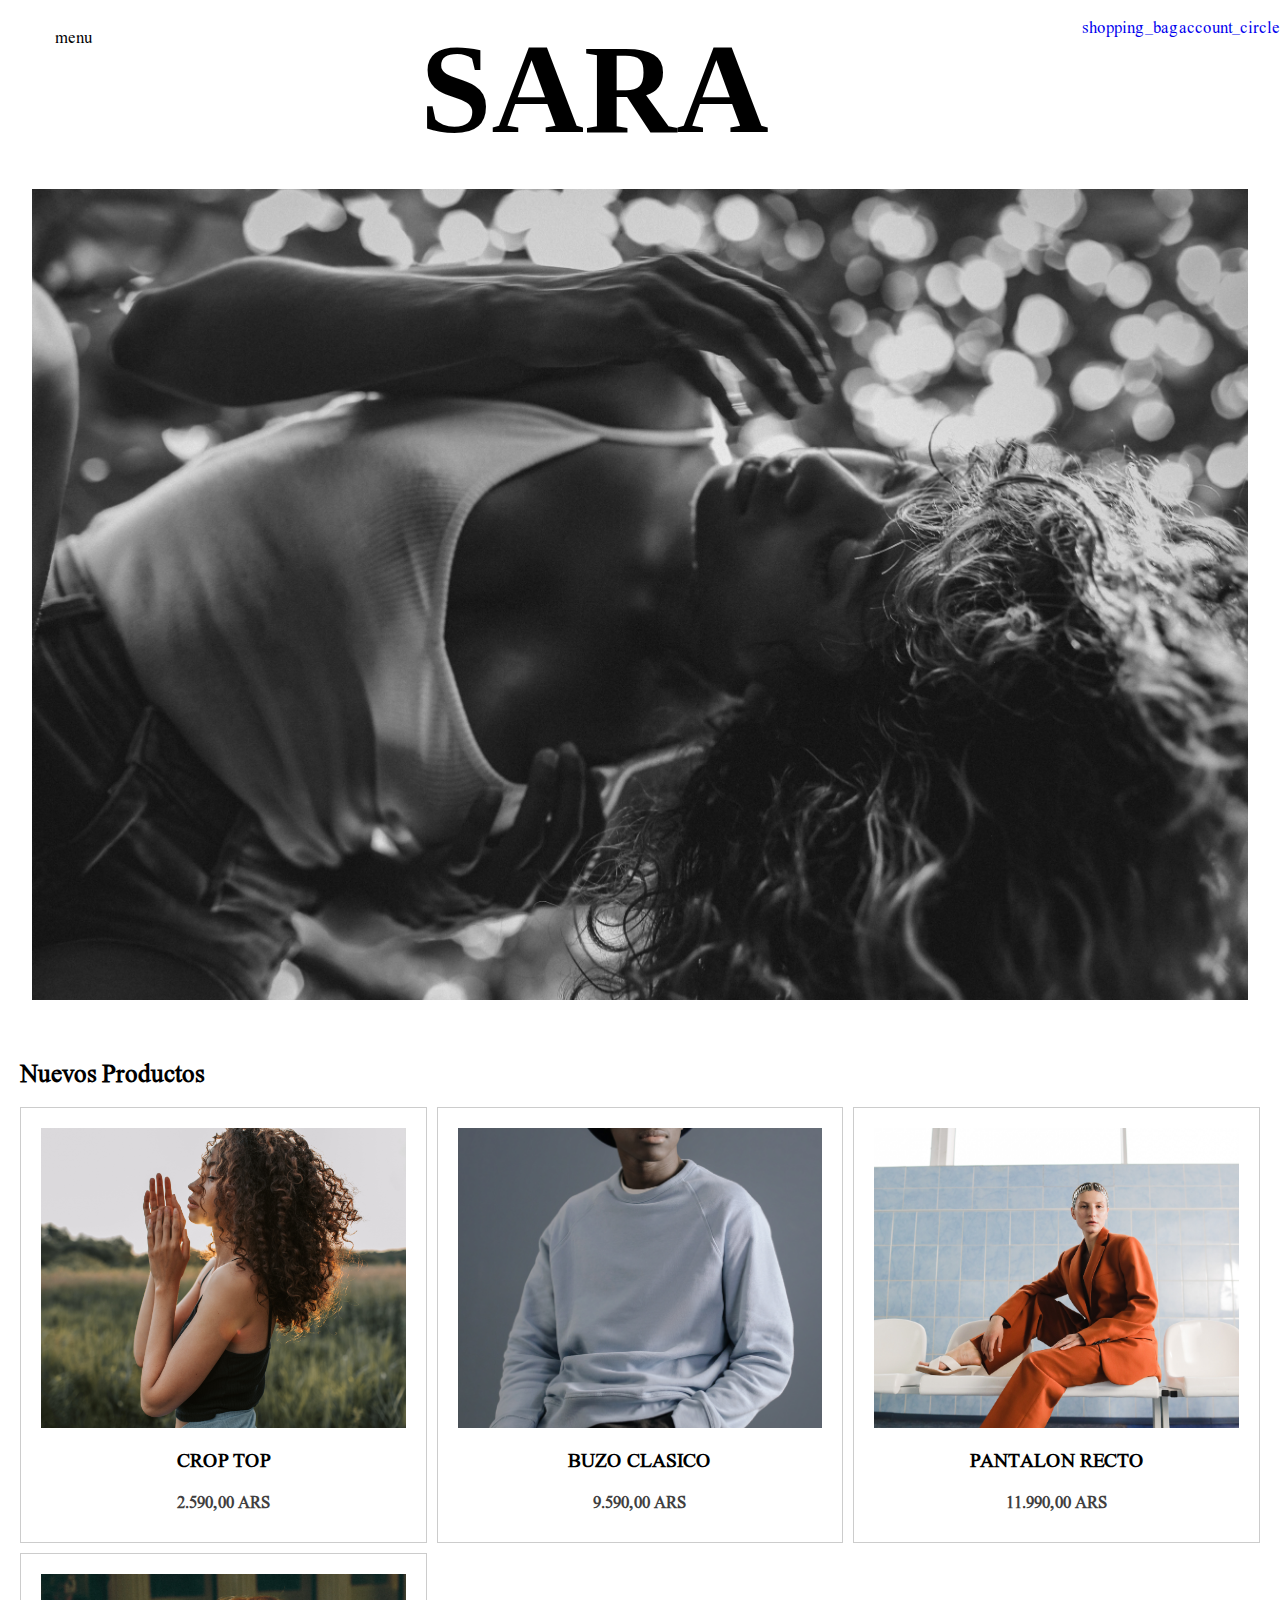
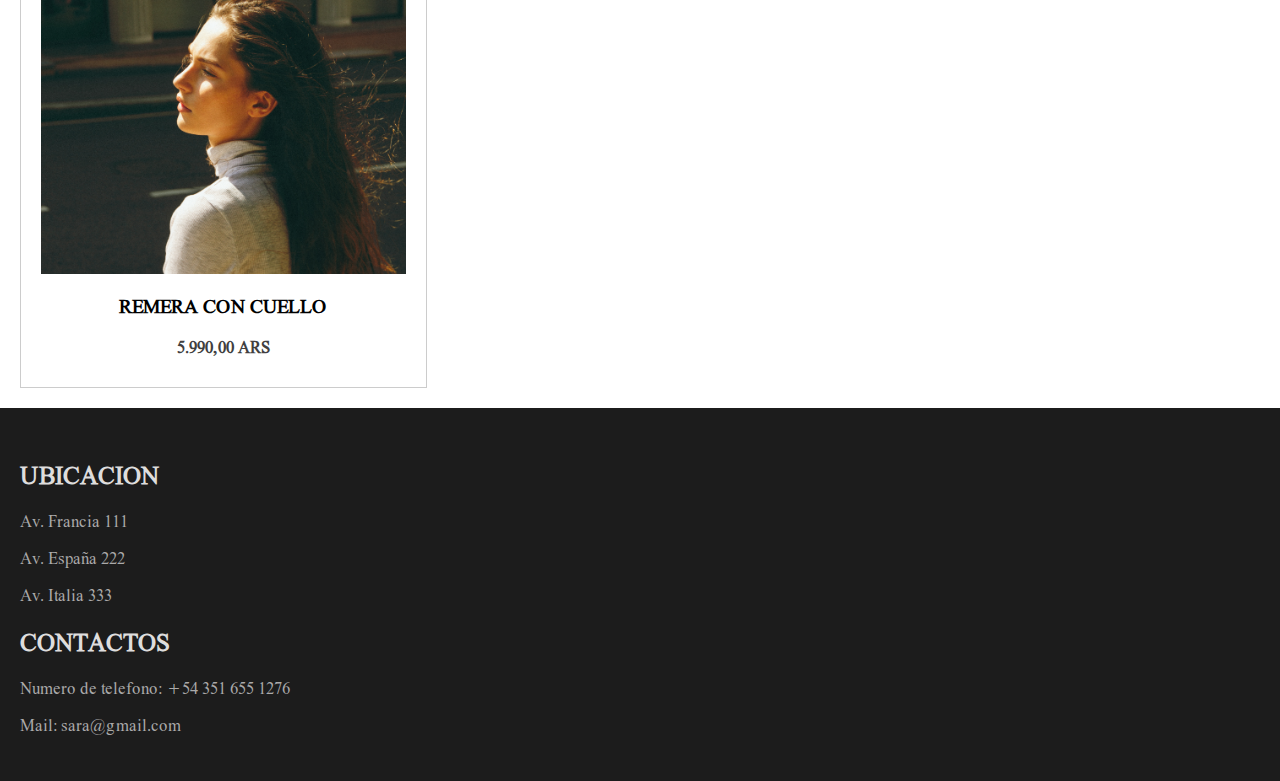
<file: index.html>
<!DOCTYPE html>
<html lang="es">
<head>
    <meta charset="UTF-8">
    <title>Tienda Online</title>
    <meta content="Perona Valentina - Rivero Bosch Josefina " name="autor">
    <meta content="Web pagina de ropa" name="descripcion">
    <meta content="ropa, compra" name="palabras principales">
    <link href="https://fonts.googleapis.com/css2?family=Nuosu+SIL&display=swap" rel="stylesheet">
    <link rel="stylesheet" href="estilo.css">
    <script type="text/javascript" src="funciones.js"></script>
    <link rel="shortcut icon" href="imagenes/s.jpg">
    <link rel="stylesheet"
          href="https://fonts.sandbox.google.com/css2?family=Material+Symbols+Outlined:opsz,wght,FILL,GRAD@20..48,100..700,0..1,-50..200"/>
</head>
<body>
<nav>
    <div>
        <a href="crearuruario.html"> <span class="material-symbols-outlined">  account_circle </span></a>
        <a href="shop.html"><span class="material-symbols-outlined">shopping_bag</span> </a>
    </div>
    <div>
        <ul class="nav">
            <li><a href=""><span class="material-symbols-outlined">menu</span></a>

                <ul>
                    <li><a href="shop.html">SHOP</a>
                    </li>
                    <li><a href="contactos.html">CONTACTOS</a>

                    </li>
                </ul>


        </ul>

    </div>
</nav>

<header class="main-header">
    <div class="container container--flex">
        <div class="main-header__container">
            <h1 class="main-header__title">SARA</h1>
        </div>
    </div>


</header>


<div class="container-slider">
    <div class="slider" id="slider">
        <ul>
            <li><img src="imagenes/mujer-byn.jpg" alt="foto blanco y negro modelo"></li>
            <li><img src="imagenes/mujer-nieve.jpg" alt="foto blanco y negro modelo"></li>
            <li><img src="imagenes/mujer-byn.jpg" alt="foto blanco y negro modelo"></li>
            <li><img src="imagenes/mujer-nieve.jpg" alt="foto blanco y negro modelo"></li>

        </ul>
    </div>
</div>

<main class="main">
    <div class="container">
        <h2 class="main-title">Nuevos Productos</h2>
        <section class="container-products">

            <div class="product">
                <img src="imagenes/new1.jpg" alt="" class="product__img">

                <div class="product__description">
                    <h3 class="product__title">CROP TOP</h3>
                    <span class="producto__price">2.590,00 ARS</span>
                </div>
                <i class=" product__icon fa-solid fa-cart-plus"></i>
            </div>
            <div class="product">
                <img src="imagenes/new2.jpg" alt="" class="product__img">

                <div class="product__description">
                    <h3 class="product__title">BUZO CLASICO</h3>
                    <span class="producto__price">9.590,00 ARS</span>
                </div>
                <i class=" product__icon fa-solid fa-cart-plus"></i>
            </div>
            <div class="product">
                <img src="imagenes/new3.jpg" alt="" class="product__img">

                <div class="product__description">
                    <h3 class="product__title">PANTALON RECTO</h3>
                    <span class="producto__price"> 11.990,00 ARS</span>
                </div>
                <i class="  product__icon fa-solid fa-cart-plus"></i>
            </div>
            <div class="product">
                <img src="imagenes/new4.jpg" alt="" class="product__img">

                <div class="product__description">
                    <h3 class="product__title">REMERA CON CUELLO</h3>
                    <span class="producto__price">5.990,00 ARS</span>
                </div>
                <i class="product__icon fa-solid fa-cart-plus"></i>
            </div>
        </section>

    </div>


</main>

</body>
<footer class="main-footer">
    <div class="footer__section">
        <h2 class="footer__title">UBICACION</h2>
        <p class="footer__txt">Av. Francia 111</p>
        <p class="footer__txt">Av. España 222</p>
        <p class="footer__txt">Av. Italia 333</p>
    </div>
    <div class="footer__section">
        <h2 class="footer__title">CONTACTOS</h2>
        <p class="footer__txt">Numero de telefono: +54 351 655 1276</p>
        <p class="footer__txt">Mail: sara@gmail.com</p>
        <i class="fa-brands fa-instagram"></i>
        <i class="fa-brands fa-twitter"></i>
        <i class="fa-brands fa-facebook"></i>
        <i class="fa-brands fa-tiktok"></i>
    </div>

</footer>

</html>
</file>
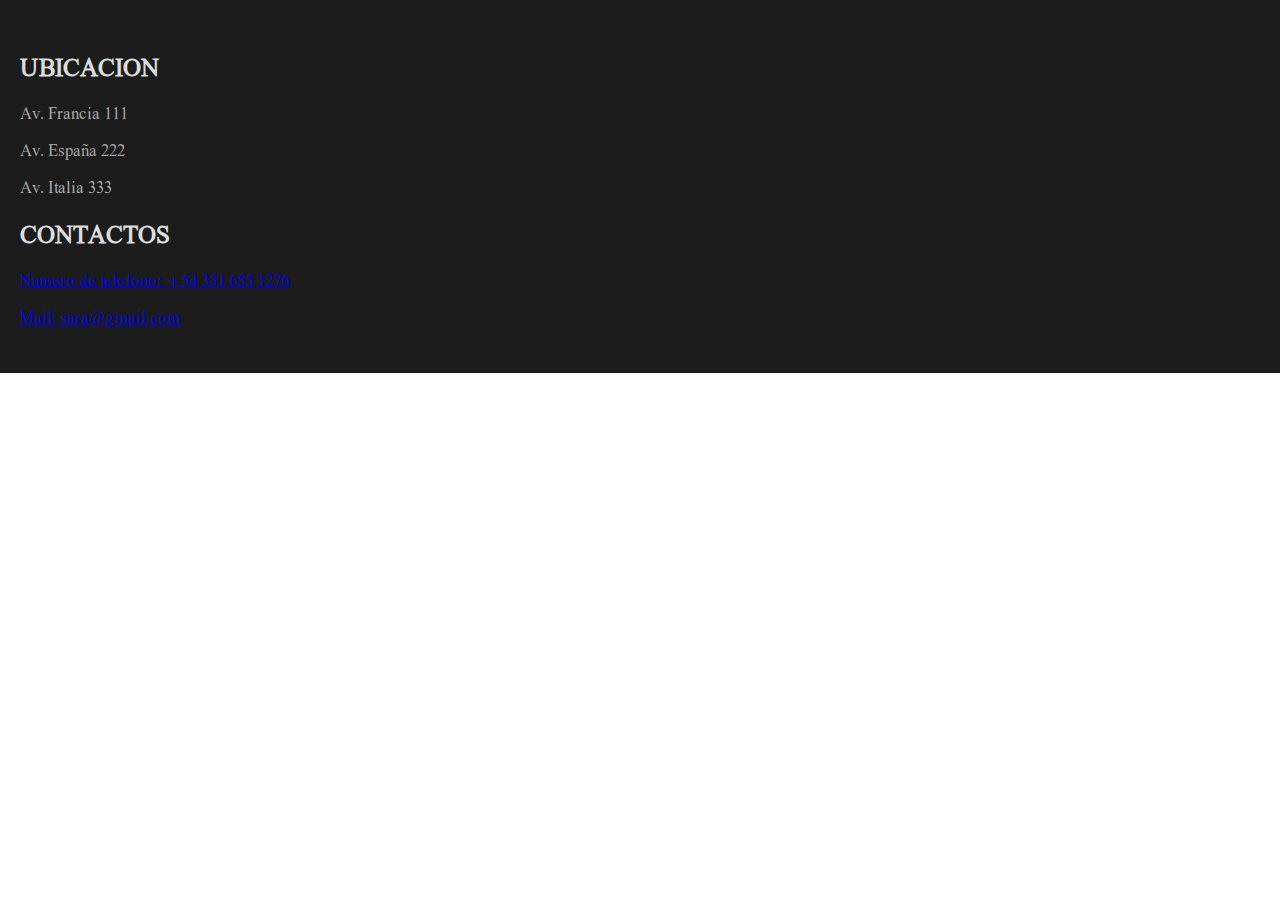
<file: contactos.html>
<!DOCTYPE html>
<html lang="es">
<head>
    <meta charset="UTF-8">
    <title>Tienda Online</title>
    <meta content="Perona Valentina - Rivero Bosch Josefina " name="autor">
    <meta content="Web pagina de ropa" name="descripcion">
    <meta content="ropa, compra" name="palabras principales">
    <link href="https://fonts.googleapis.com/css2?family=Nuosu+SIL&display=swap" rel="stylesheet">
    <link rel="stylesheet" href="estilo.css">
    <script type="text/javascript" src="funciones.js"></script>
    <link rel="shortcut icon" href="imagenes/s.jpg">


</head>
<body>
<footer class="main-footer">
    <div class="footer__section">
        <h2 class="footer__title">UBICACION</h2>
        <p class="footer__txt">Av. Francia 111</p>
        <p class="footer__txt">Av. España 222</p>
        <p class="footer__txt">Av. Italia 333</p>
    </div>
    <div class="footer__section">
        <h2 class="footer__title">CONTACTOS</h2>
        <p class="footer__txt"><a href="callto:+543516431267">Numero de telefono: +54 351 655 1276</a></p>
        <p class="footer__txt"><a href="mailto:sara@gmail.com">Mail: sara@gmail.com</a></p>
        <a href="https://www.instagram.com/" target="_blank"> <i class="fa-brands fa-instagram"></i></a>
        <a href="https://www.twitter.com/" target="_blank"><i class="fa-brands fa-twitter"></i></a>
        <a href="https://www.facebook.com/" target="_blank"><i class="fa-brands fa-facebook"></i></a>
        <a href="https://www.tiktok.com/" target="_blank"><i class="fa-brands fa-tiktok"></i></a>
    </div>

</footer>

</body>
</html>
</file>
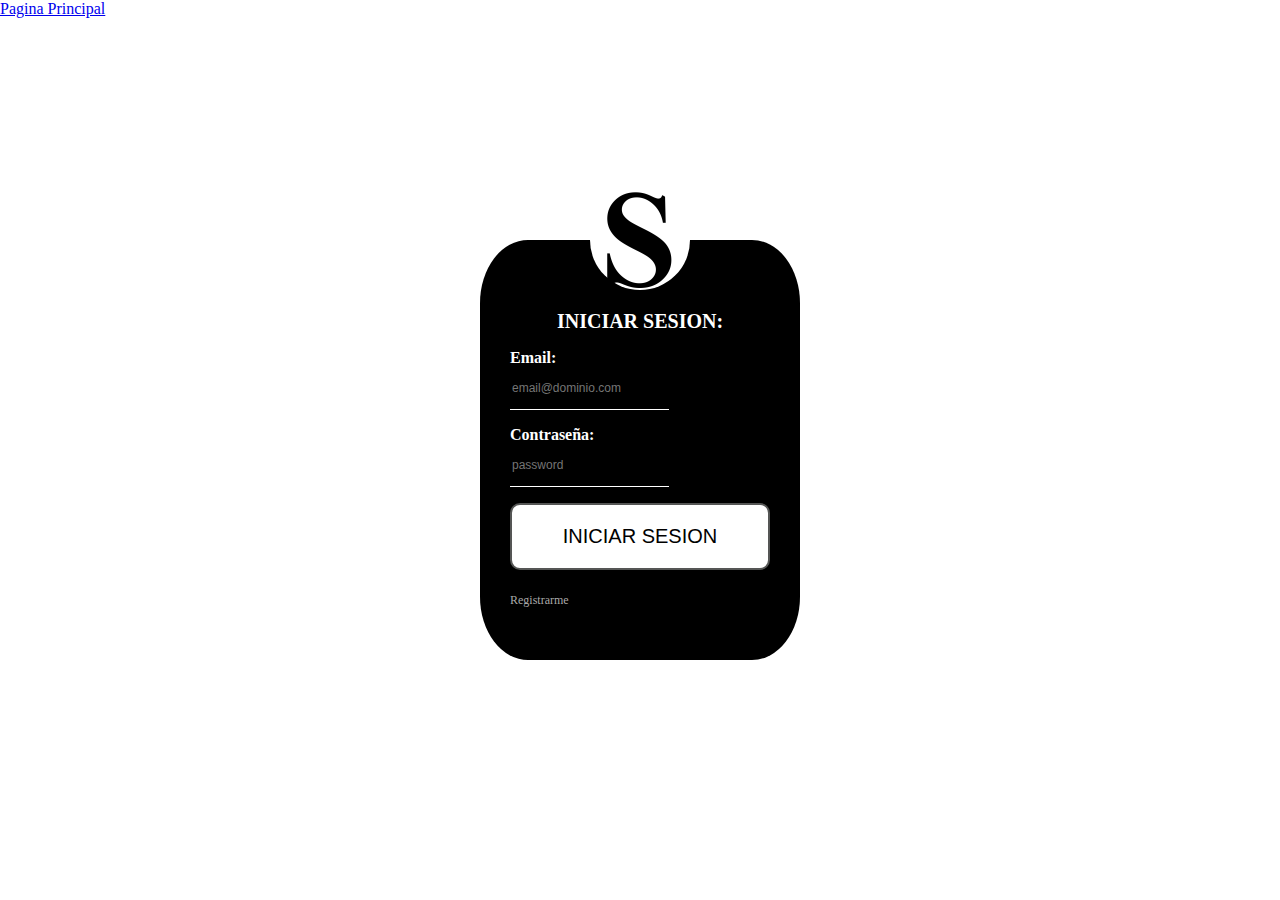
<file: crearuruario.html>
<!DOCTYPE html>
<html lang="es">
<head>
    <meta charset="UTF-8">
    <title>Pagina de Ropa</title>
    <meta content="Perona Valentina - Rivero Bosch Josefina " name="autor">
    <meta content="Web pagina de ropa" name="descripcion">
    <meta content="ropa, compra" name="palabras principales">
    <link href="https://fonts.googleapis.com/css2?family=Ubuntu&display=swap" rel="stylesheet">
    <link rel="shortcut icon" href="imagenes/s.jpg">
    <link rel="stylesheet" href="estilo.css">
    <script type="text/javascript" src="funciones.js"></script>

</head>
<body>

<header>
    <div id="iniciar">

        <img class="avatar" src="imagenes/s.jpg" alt="iniciar sesion">

        <h1>INICIAR SESION:</h1>
        <form>
            <p><label for="email">Email:</label><input type="email" name="email" placeholder="email@dominio.com"
                                                       id="email" onchange="check(this.id)"></p>
            <p><label for="contraseña">Contraseña:</label><input type="password" name="psw" placeholder="password"
                                                                 id="contraseña" onchange="check(this.id)"></p>

            <p>

            <div>
                <button class="boton" id="peTurno" onclick="pedirTurno()">INICIAR SESION</button>
            </div>


            <a href="registrar.html"> Registrarme </a>


        </form>


    </div>


</header>
<a href="index.html"> Pagina Principal </a>

</body>
</html>
</file>
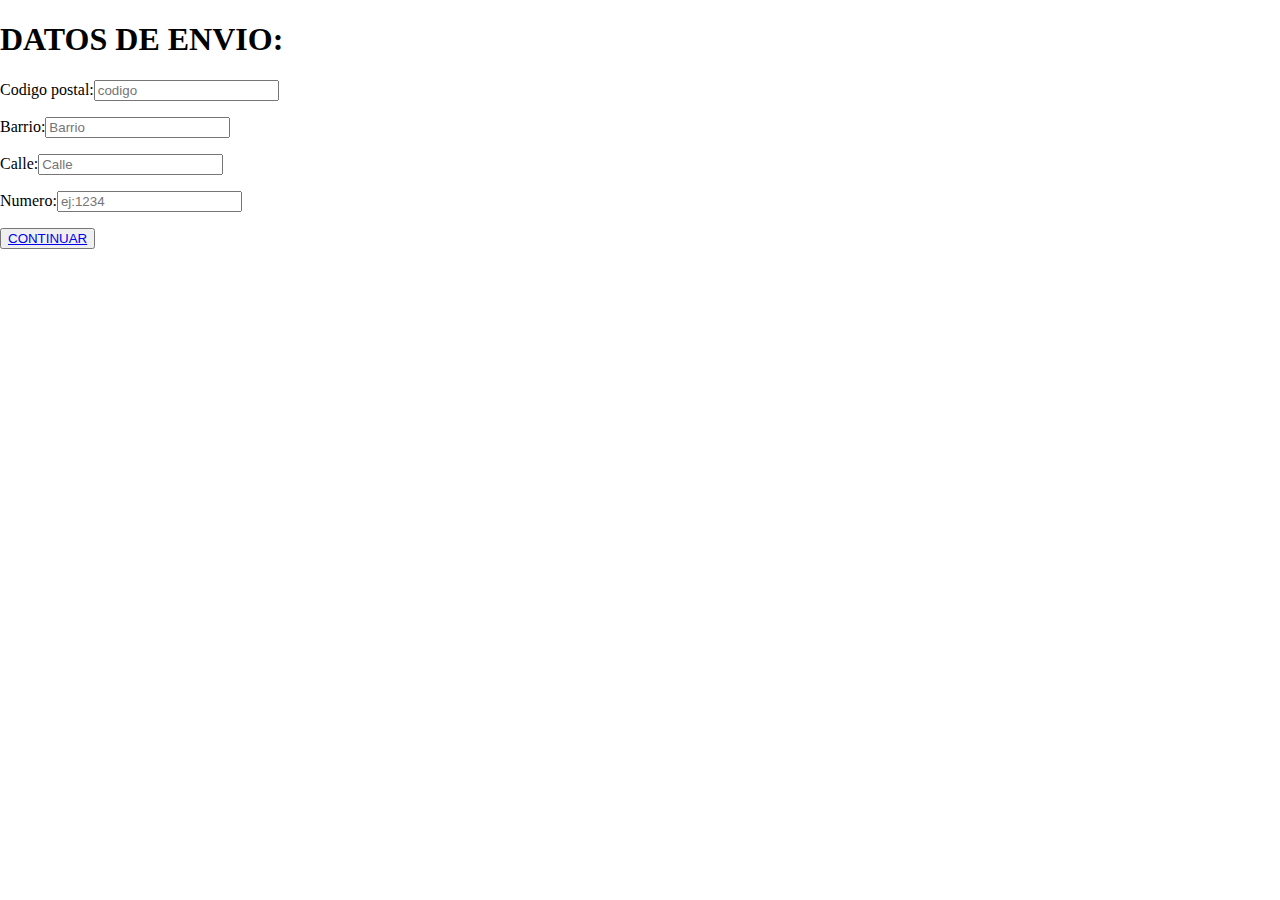
<file: datos_envio.html>
<!DOCTYPE html>
<html lang="en">
<head>
    <meta charset="UTF-8">
    <title>Pagina de Ropa</title>
    <meta content="Perona Valentina - Rivero Bosch Josefina " name="autor">
    <meta content="Web pagina de ropa" name="descripcion">
    <meta content="ropa, compra" name="palabras principales">
    <link href="https://fonts.googleapis.com/css2?family=Ubuntu&display=swap" rel="stylesheet">
    <link rel="shortcut icon" href="imagenes/s.jpg">
    <link rel="stylesheet" href="estilo.css">

    <style>

    </style>

</head>
<body>

<header>
    <div id="envio">


        <p>
        <h1>DATOS DE ENVIO:</h1></p>
        <form>
            <p><label for="codigo">Codigo postal:</label><input type="number" name="codigo" placeholder="codigo"
                                                                id="codigo"></p>
            <p><label for="barrio">Barrio:</label><input type="text" name="barrio" placeholder="Barrio" id="barrio"></p>
            <p><label for="calle">Calle:</label><input type="text" name="calle" placeholder="Calle" id="calle"></p>
            <p><label for="numero">Numero:</label><input type="number" name="numero" placeholder="ej:1234" id="numero">
            </p>

            <p>
                <button type="button"><a href="metodo_pago.html">CONTINUAR</a></button>
            </p>


        </form>


    </div>


</header>

</body>
</html>
</file>
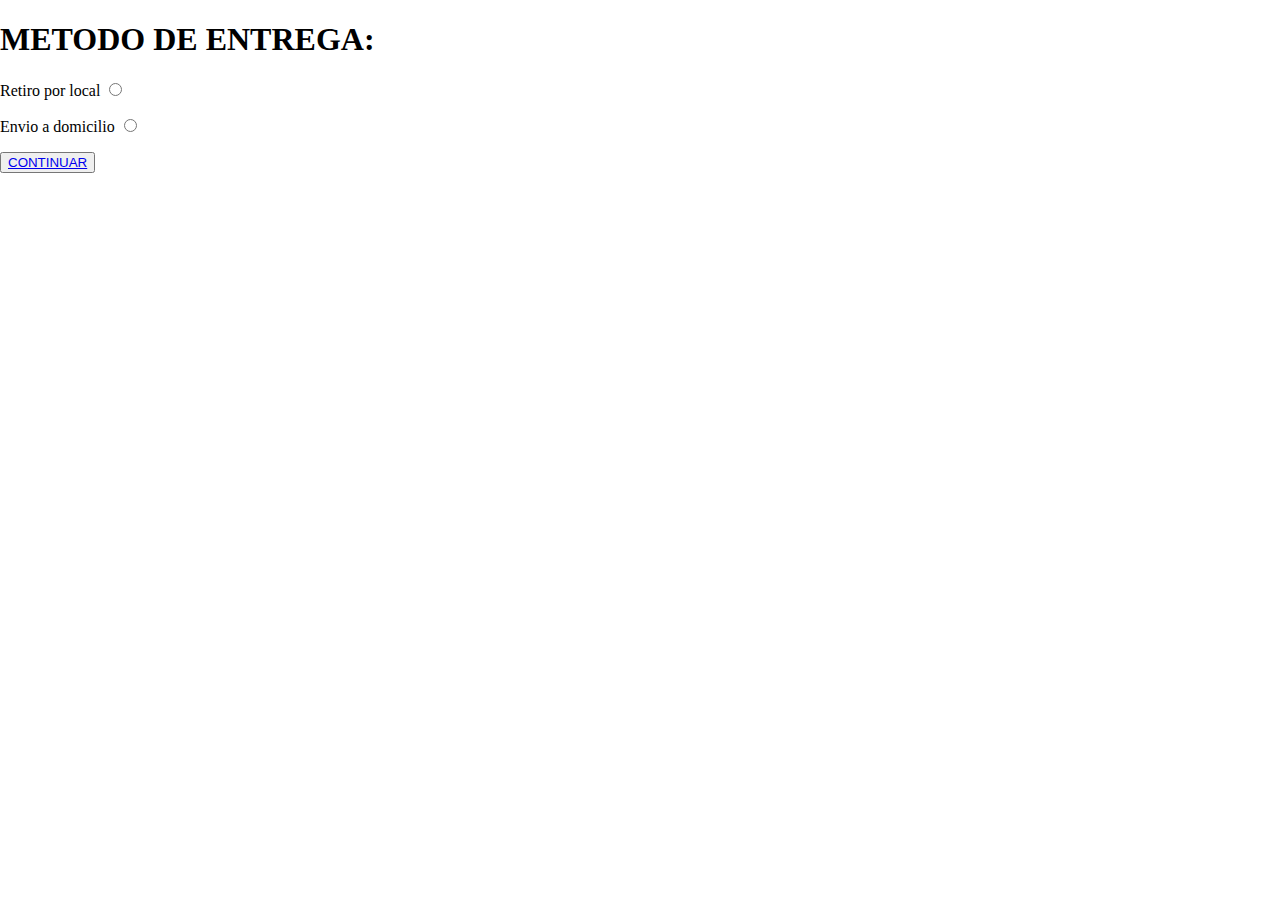
<file: metodo_entrega.html>
<!DOCTYPE html>
<html lang="en">
<head>
    <meta charset="UTF-8">
    <title>Pagina de Ropa</title>
    <meta content="Perona Valentina - Rivero Bosch Josefina " name="autor">
    <meta content="Web pagina de ropa" name="descripcion">
    <meta content="ropa, compra" name="palabras principales">
    <link href="https://fonts.googleapis.com/css2?family=Ubuntu&display=swap" rel="stylesheet">
    <link rel="shortcut icon" href="imagenes/s.jpg">
    <link rel="stylesheet" href="estilo.css">

    <style>

    </style>

</head>
<body>

<header>
    <div id="entrega">

        <p>
        <h1> METODO DE ENTREGA:</h1></p>

        <form>

            <p><label for="local">Retiro por local </label> <input type="radio" name="entrega" value="local" id="local">
            </p>
            <p><label for="domicilio"> Envio a domicilio </label> <input type="radio" name="entrega" value="domicilio"
                                                                         id="domicilio">
            </p>
            <p>
                <button type="button"><a href="metodo_pago.html">CONTINUAR</a></button>

            </p>

        </form>


    </div>


</header>

</body>
</html>
</file>
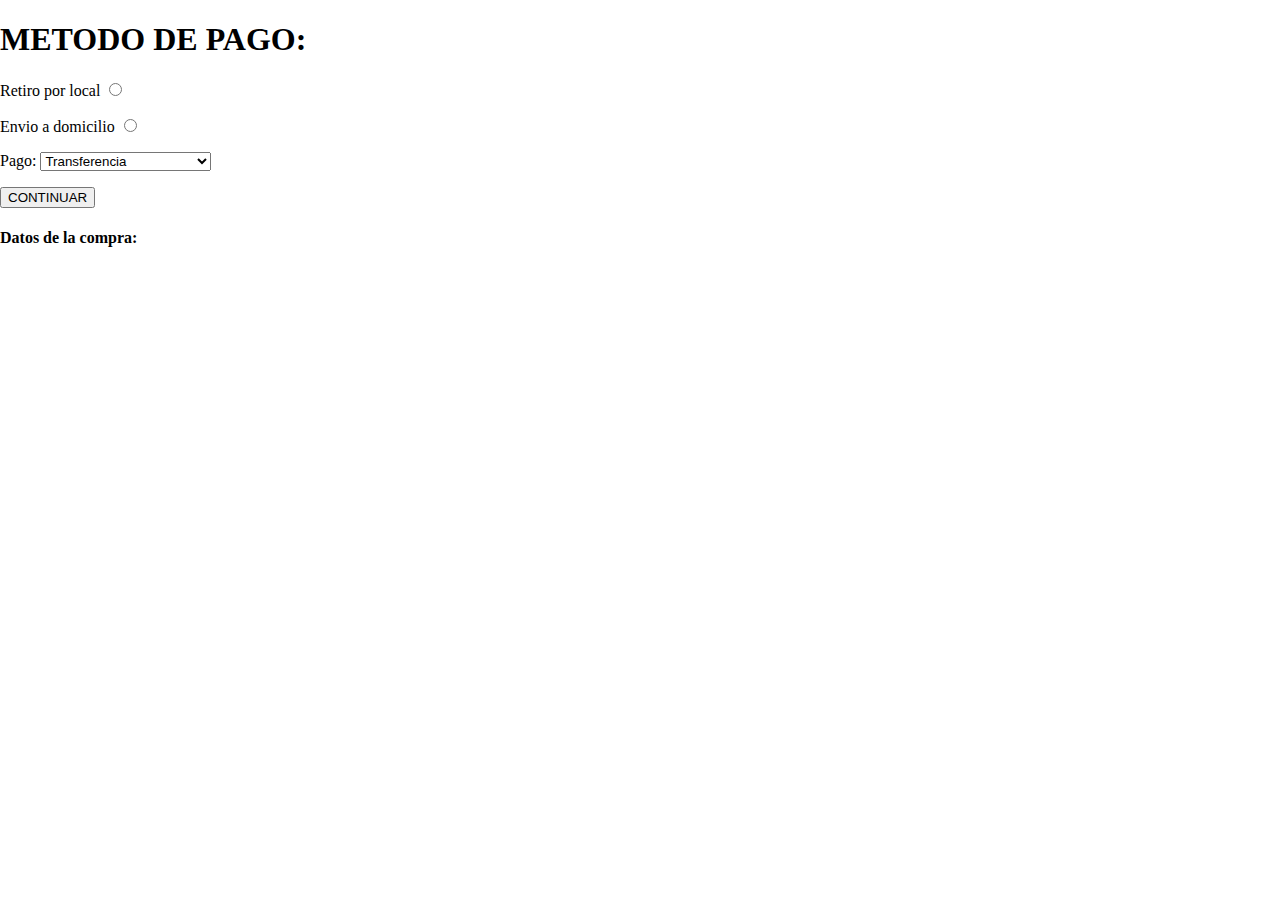
<file: metodo_pago.html>
<!DOCTYPE html>
<html lang="en" xmlns="http://www.w3.org/1999/html">
<head>
    <meta charset="UTF-8">
    <title>Pagina de Ropa</title>
    <meta content="Perona Valentina - Rivero Bosch Josefina " name="autor">
    <meta content="Web pagina de ropa" name="descripcion">
    <meta content="ropa, compra" name="palabras principales">
    <link href="https://fonts.googleapis.com/css2?family=Ubuntu&display=swap" rel="stylesheet">
    <link rel="stylesheet" href="estilo.css">
    <script type="text/javascript" src="funciones.js"></script>


</head>
<body class="body-num">

<header>
    <div id="pago">


        <h1> METODO DE PAGO:</h1>

        <form name="formularioPago" method="get" action="#">


            <p><label for="local">Retiro por local </label> <input type="radio" name="entrega" value="por_local"
                                                                   id="local">
            </p>
            <p><label for="domicilio"> Envio a domicilio </label> <input type="radio" name="entrega" value="domicilio"
                                                                         id="domicilio">
            </p>
            <p>

            <p><label>Pago: </label><select id="tipo" name="tipo">

                <option value="">Transferencia</option>

                <option value="tarjeta">Tarjeta (Debito o Credito)</option>

            </select>
        </p>
            <p>
                <button class="botoncontinuar" onclick="cargarMetodo()">CONTINUAR</button>
            </p>
        </form>
    </div>

    <div>

        <div id="datos"><h4> Datos de la compra: </h4></div>


    </div>
</header>

</body>
</html>
</file>
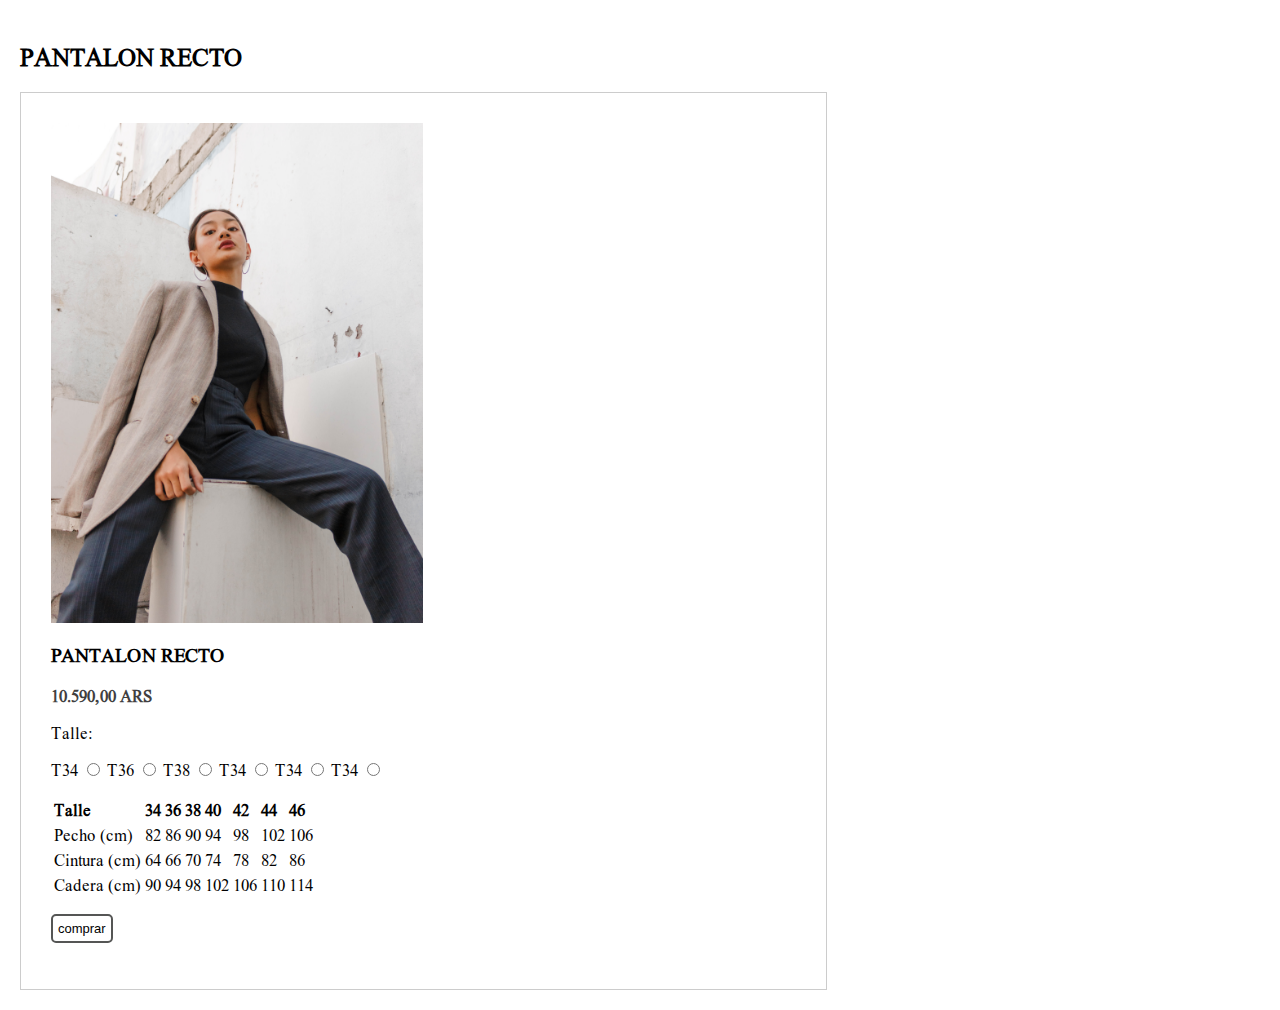
<file: pantalon1.html>
<!DOCTYPE html>
<html lang="es">
<head>
    <meta charset="UTF-8">
    <title>Tienda Online</title>
    <meta content="Perona Valentina - Rivero Bosch Josefina " name="autor">
    <meta content="Web pagina de ropa" name="descripcion">
    <meta content="ropa, compra" name="palabras principales">
    <link href="https://fonts.googleapis.com/css2?family=Nuosu+SIL&display=swap" rel="stylesheet">
    <link rel="stylesheet" href="estilo.css">
    <script type="text/javascript" src="funciones.js"></script>
    <link rel="shortcut icon" href="imagenes/s.jpg">
    <link rel="stylesheet" href="https://cdnjs.cloudflare.com/ajax/libs/font-awesome/6.1.1/css/all.min.css">


</head>
<body>
<main class="main">
    <div class="container">
        <h2 class="main-title">PANTALON RECTO</h2>
        <section class="container-producto" id="container-producto">

            <div class="producto">
                <img src="imagenes/pantalon2.jpg" alt="" class="producto__img">
                <h3 class="producto__title" name="producto_title" >PANTALON RECTO</h3>
                <span class="product__price" name="producto_price">10.590,00 ARS</span>
                <p>
                <p>Talle:</p>
                <label for="34"> T34</label> <input type="radio" name="talle" value="34" id="34">
                <label for="36"> T36</label> <input type="radio" name="talle" value="36" id="36">
                <label for="38"> T38</label> <input type="radio" name="talle" value="38" id="38">
                <label for="40"> T34</label> <input type="radio" name="talle" value="40" id="40">
                <label for="42"> T34</label> <input type="radio" name="talle" value="42" id="42">
                <label for="44"> T34</label> <input type="radio" name="talle" value="44" id="44">
                </p>
                <table id="t01">
                    <tr>
                        <th>Talle</th>
                        <th>34</th>
                        <th>36</th>
                        <th>38</th>
                        <th>40</th>
                        <th>42</th>
                        <th>44</th>
                        <th>46</th>
                    </tr>
                    <tr>
                        <td>Pecho (cm)</td>
                        <td>82</td>
                        <td>86</td>
                        <td>90</td>
                        <td>94</td>
                        <td>98</td>
                        <td>102</td>
                        <td>106</td>
                    </tr>
                    <tr>
                        <td>Cintura (cm)</td>
                        <td>64</td>
                        <td>66</td>
                        <td>70</td>
                        <td>74</td>
                        <td>78</td>
                        <td>82</td>
                        <td>86</td>
                    </tr>
                    <tr>
                        <td>Cadera (cm)</td>
                        <td>90</td>
                        <td>94</td>
                        <td>98</td>
                        <td>102</td>
                        <td>106</td>
                        <td>110</td>
                        <td>114</td>
                    </tr>
                </table>


                <p>
                    <button onclick="guardar_local_storage_productos()" class="boton-prod">comprar</button>
                </p>
            </div>


        </section>


    </div>
</main>

</body>
</html>
</file>
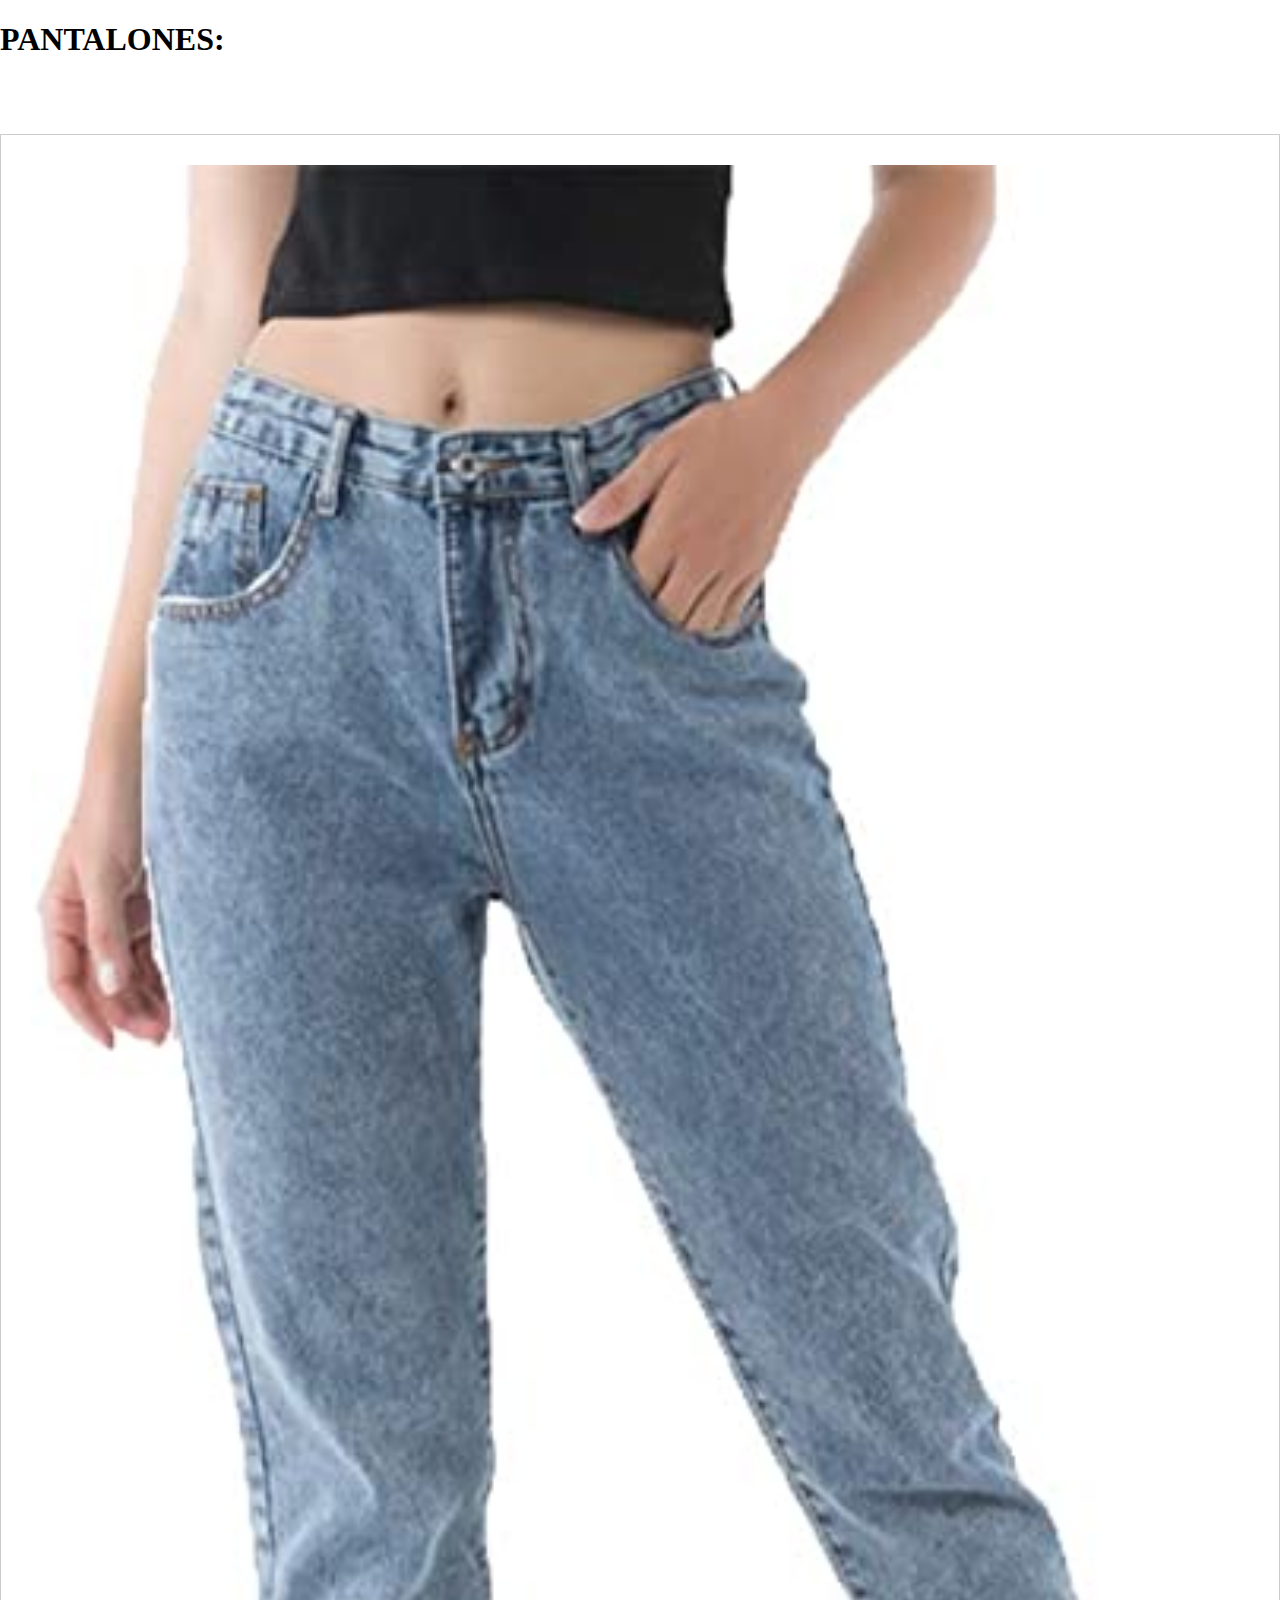
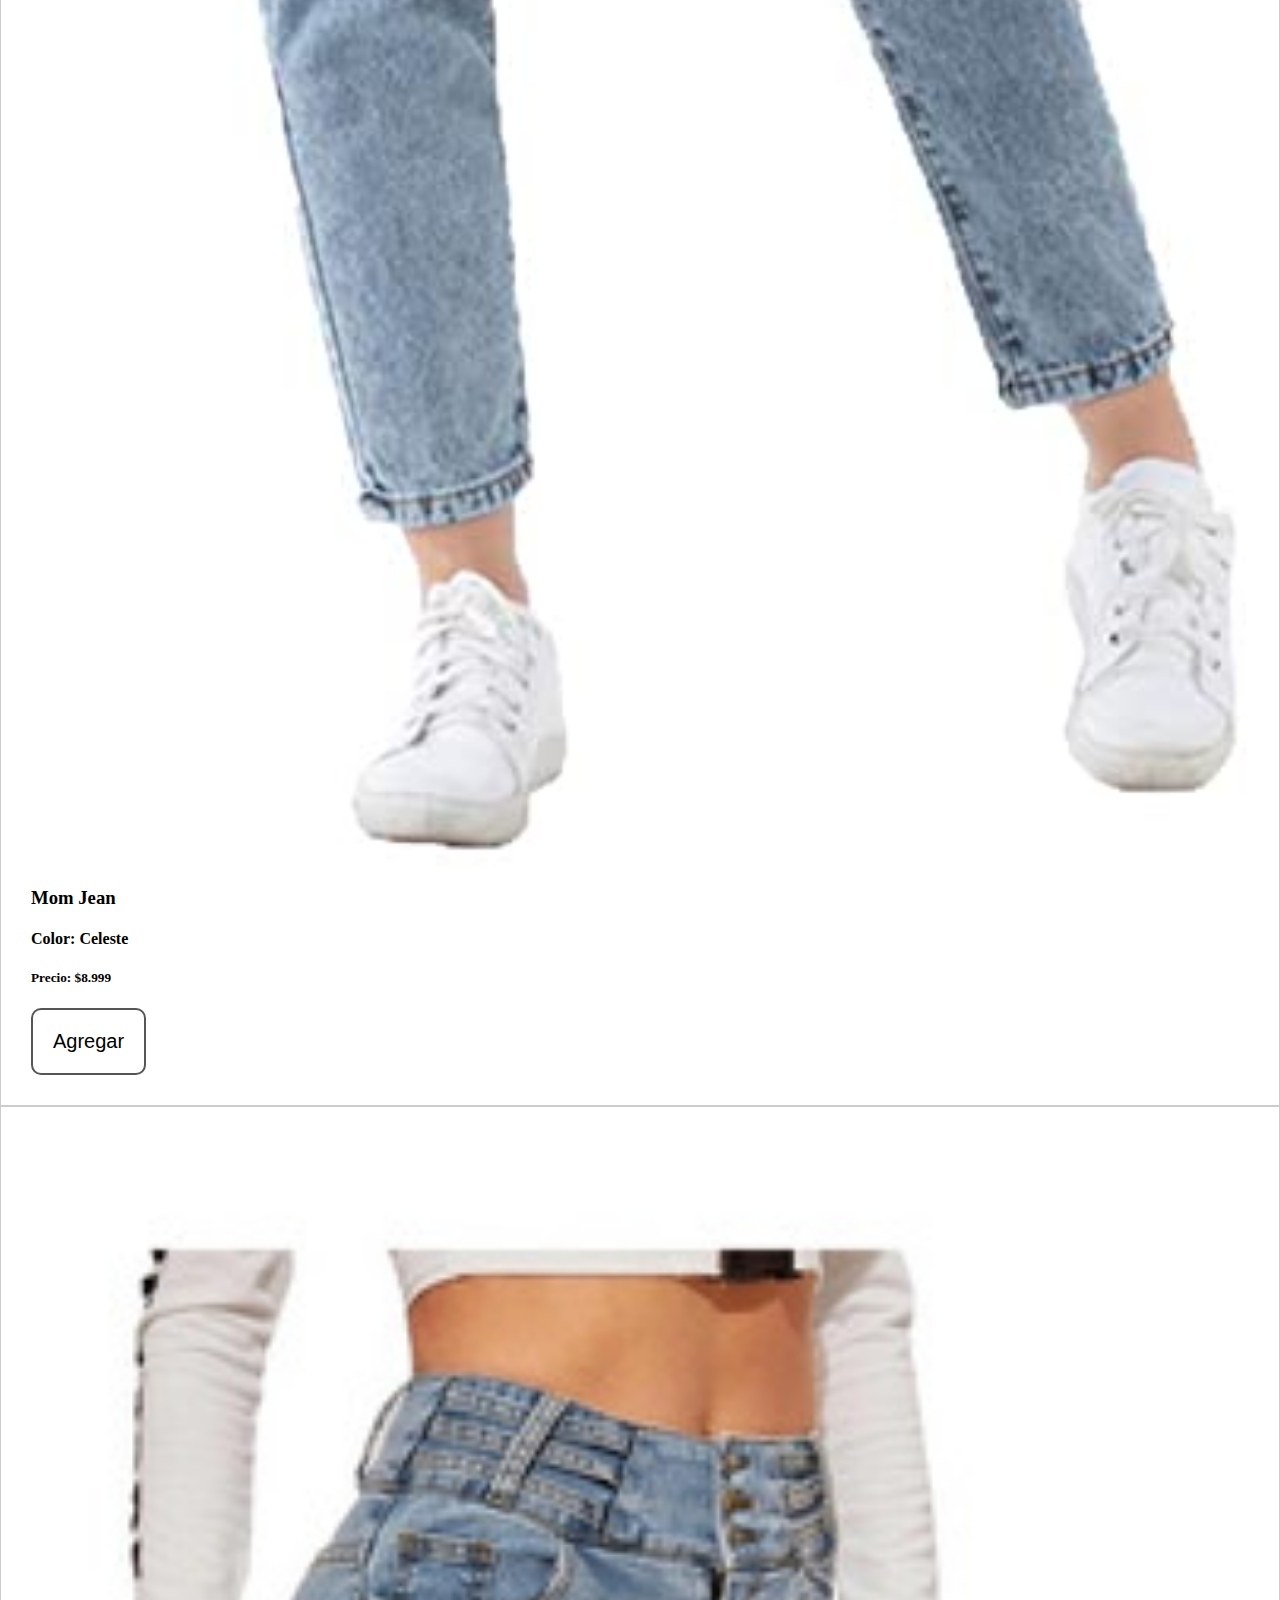
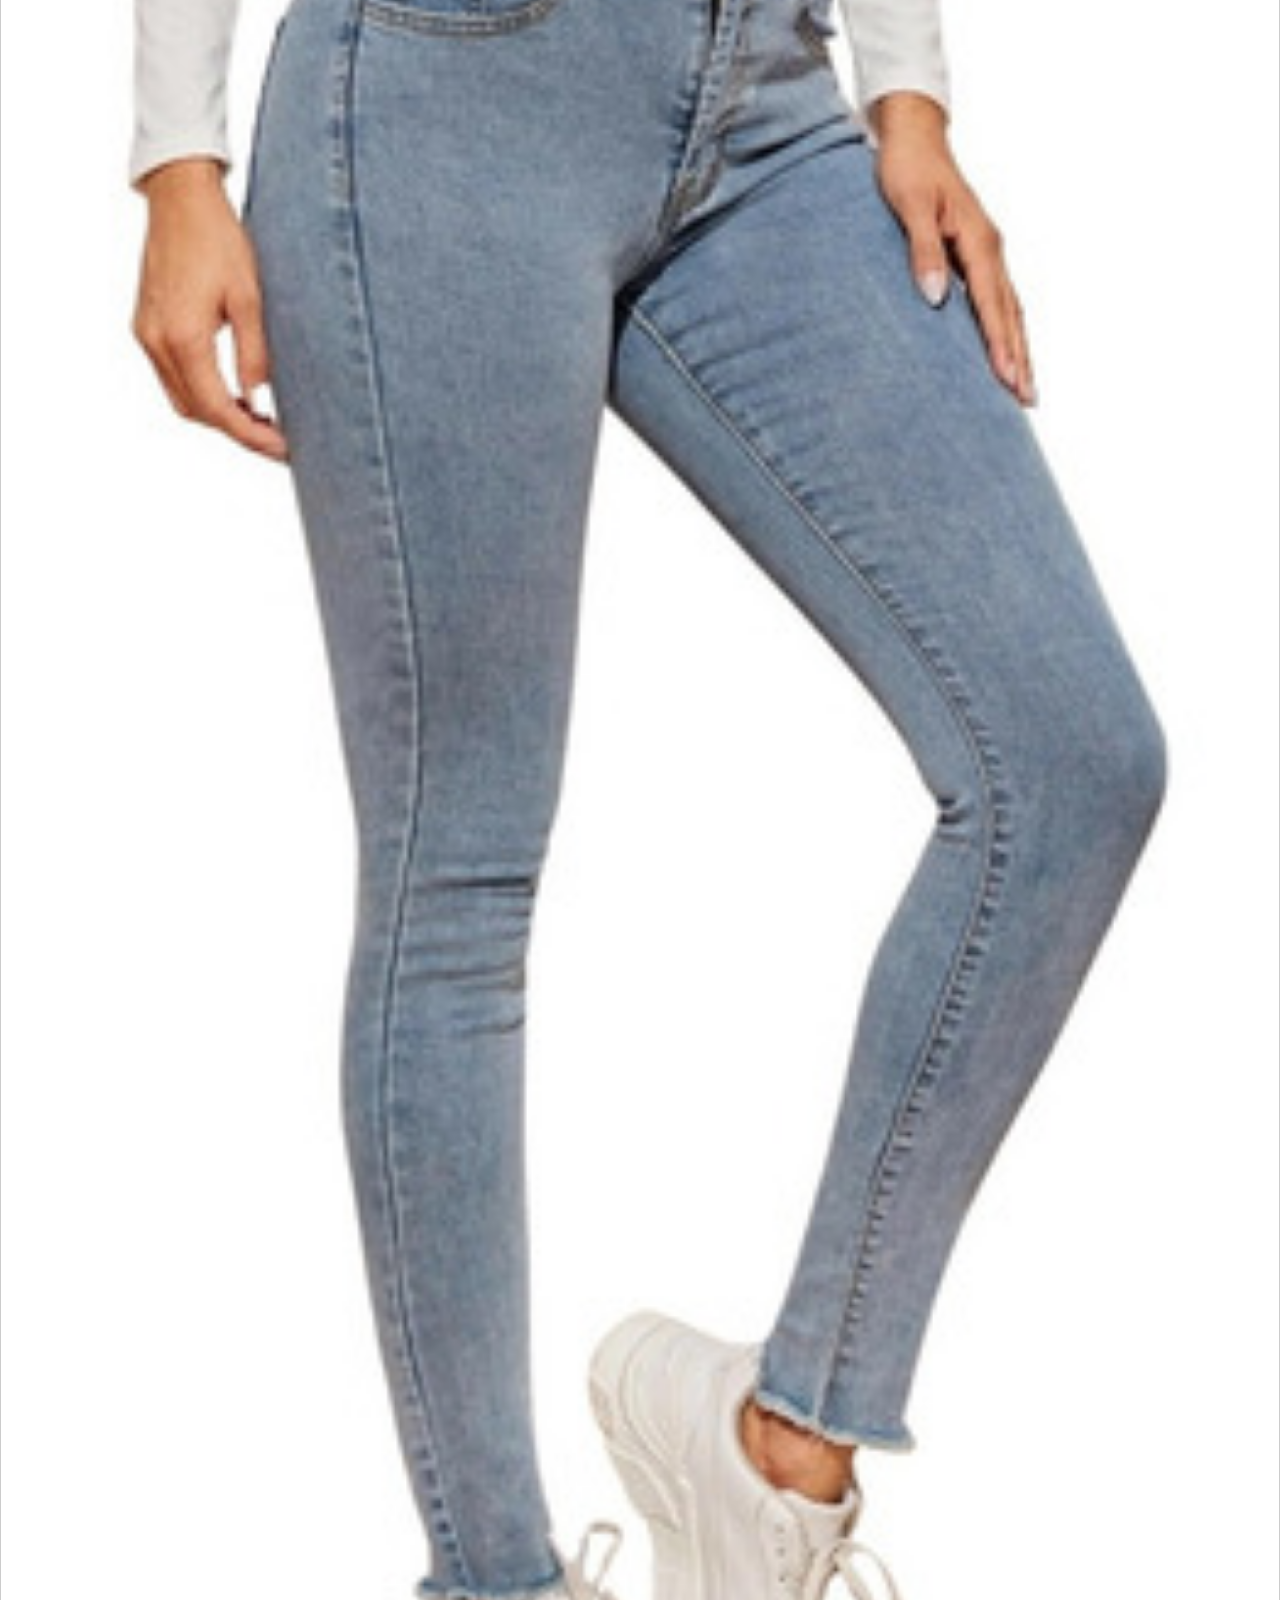
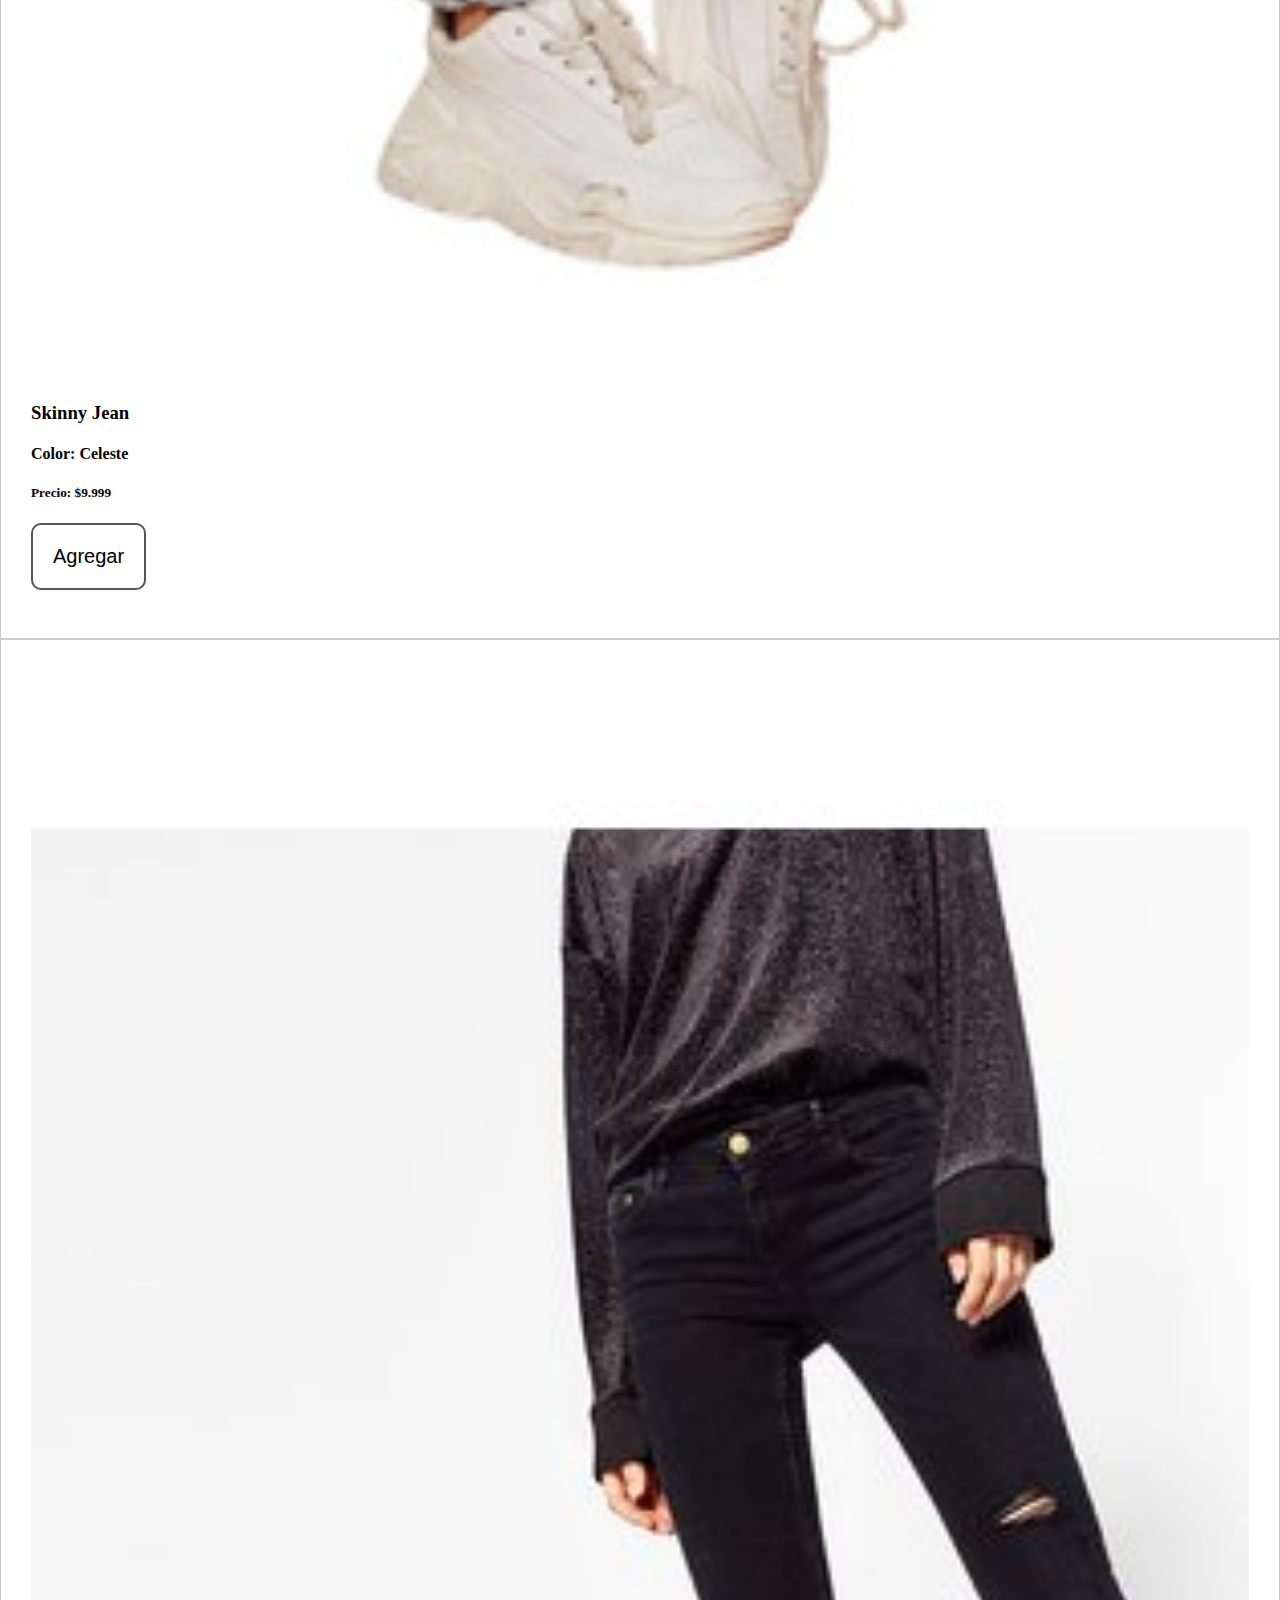
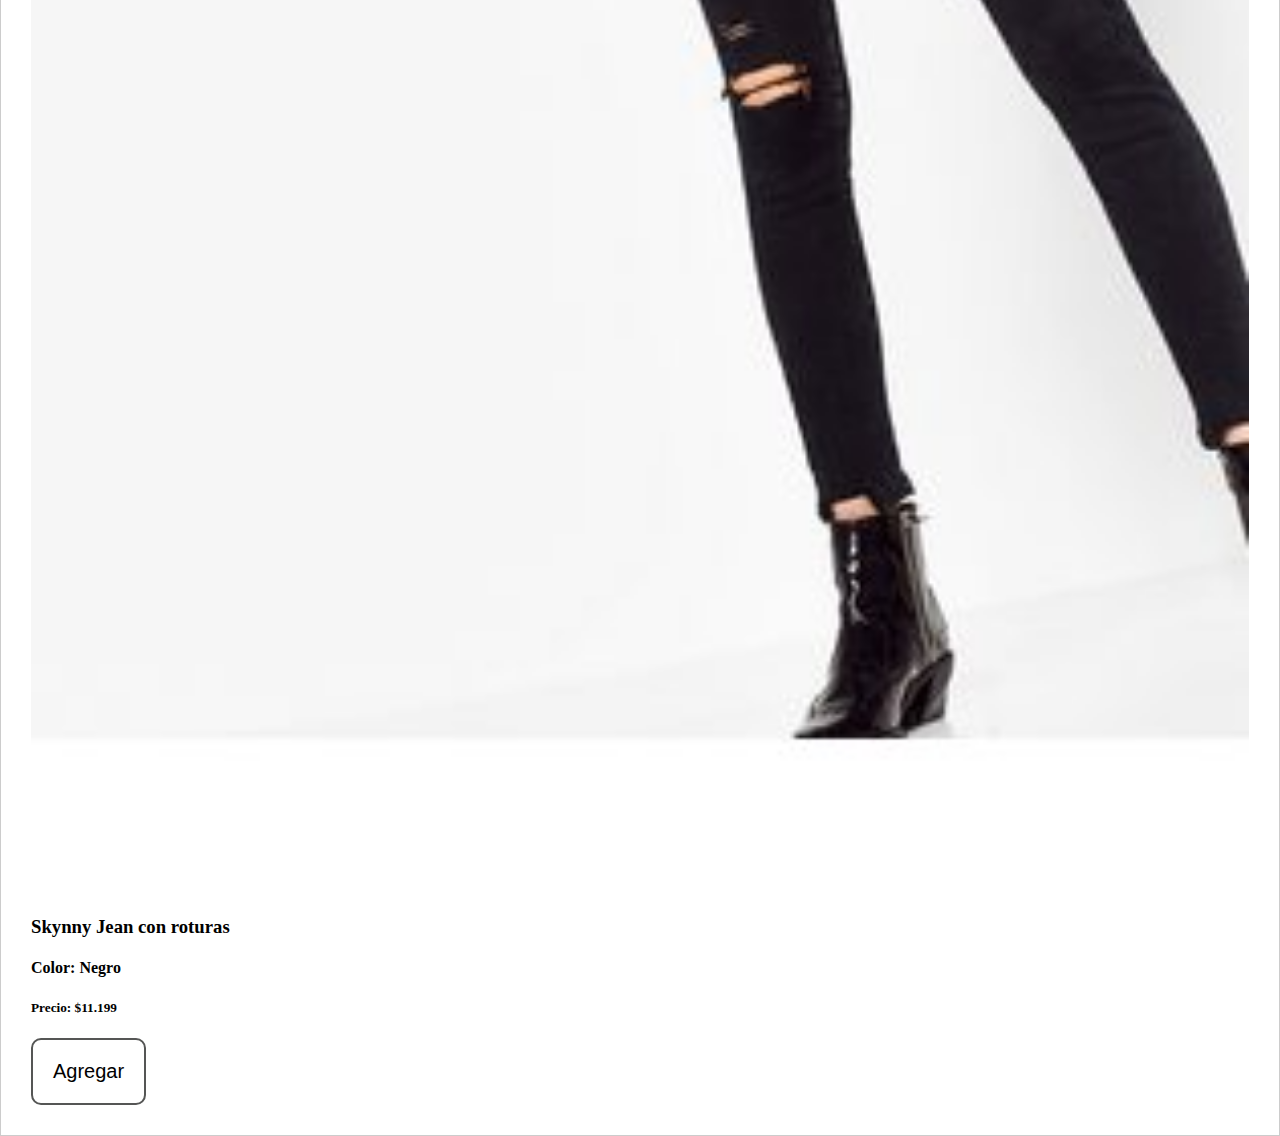
<file: pantalones.html>
<!DOCTYPE html>
<html lang="en">
<head>
    <meta charset="UTF-8">
    <title>Pagina de Ropa</title>
    <meta content="Perona Valentina - Rivero Bosch Josefina " name="autor">
    <meta content="Web pagina de ropa" name="descripcion">
    <meta content="ropa, compra, jeans" name="palabras principales">
    <link href="https://fonts.googleapis.com/css2?family=Ubuntu&display=swap" rel="stylesheet">
    <link rel="shortcut icon" href="imagenes/s.jpg">
    <link rel="stylesheet" href="estilo.css">
    <style>
    </style>
</head>
<body>

<div class="JEANS">
    <header class="text-center">
        <div><h1>PANTALONES:</h1></div>
        <br>
        <br>
        <br>
    </header>
    <div class="productos">
            <div class="producto">
                <div class="card">
                    <img src="imagenes/jean1.jpg" alt="Imagen mom jean">
                    <h3>Mom Jean</h3>
                    <h4>Color: Celeste</h4>
                    <h5>Precio: $8.999</h5>
                    <button class="boton">Agregar</button>
                </div>
            </div>
            <div class="producto">
                <div class="card">
                    <img src="imagenes/jean2.jpg" alt="Imagen skinny jean">
                    <h3>Skinny Jean</h3>
                    <h4>Color: Celeste</h4>
                    <h5>Precio: $9.999</h5>
                    <button class="boton">Agregar</button>
                    <br>
                    <br>
                </div>
            </div>
            <div class="producto">
                <div class="card">
                    <img src="imagenes/jean3.jpg" alt="Imagen skinny jean roto">
                    <h3>Skynny Jean con roturas</h3>
                    <h4>Color: Negro</h4>
                    <h5>Precio: $11.199</h5>
                    <button class="boton">Agregar</button>
                </div>
            </div>
        </div>

    </div>

</body>
</html>
</file>
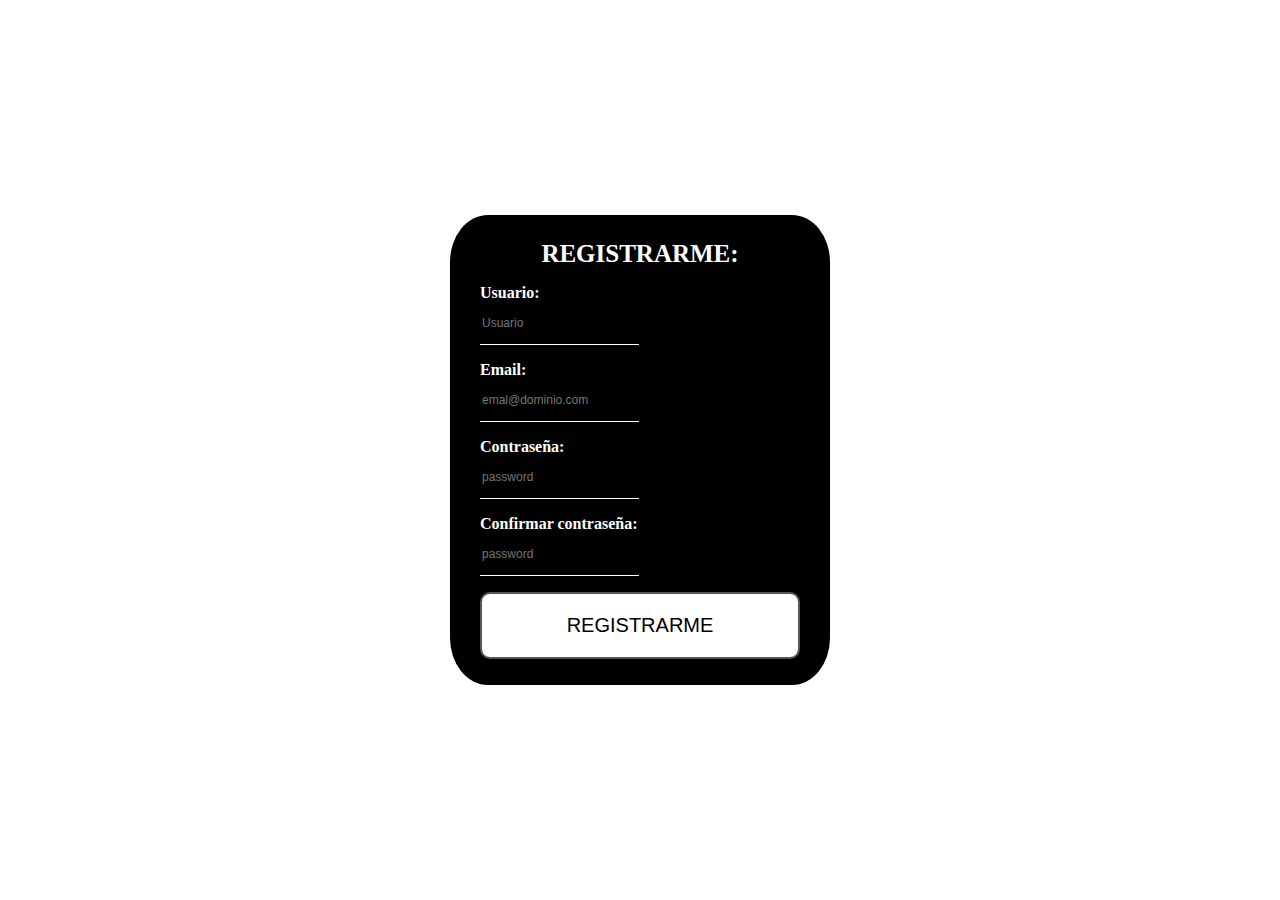
<file: registrar.html>
<!DOCTYPE html>
<html lang="es">
<head>
    <meta charset="UTF-8">
    <title>Pagina de Ropa</title>
    <meta content="Perona Valentina - Rivero Bosch Josefina " name="autor">
    <meta content="Web pagina de ropa" name="descripcion">
    <meta content="ropa, compra" name="palabras principales">
    <link href="https://fonts.googleapis.com/css2?family=Ubuntu&display=swap" rel="stylesheet">
    <link rel="shortcut icon" href="imagenes/s.jpg">
    <link rel="stylesheet" href="estilo.css">
    <script type="text/javascript" src="funciones.js"></script>


</head>
<body>

<header>
    <div id="registrarme">


        <h1>REGISTRARME:</h1>
        <form class="registrar">
            <p><label for="usuario">Usuario:</label><input type="text" name="usuario" placeholder="Usuario"
                                                           id="usuario" onchange="check(this.id)"></p>
            <p><label for="email">Email:</label><input type="email" name="email" placeholder="emal@dominio.com"
                                                       id="email" onchange="check(this.id)"></p>
            <p><label for="contraseña">Contraseña:</label><input type="password" name="psw" placeholder="password"
                                                                 id="contraseña" onchange="check(this.id)"></p>
            <p><label for="confirmar_contraseña">Confirmar contraseña:</label><input type="password" name="psw"
                                                                                     placeholder="password"
                                                                                     id="confirmar_contraseña"
                                                                                     onchange="check(this.id)"></p>

            <p>

            <div>
                <button class="boton" id="peTurno" onclick="pedirTurno()">REGISTRARME</button>
            </div>


        </form>


    </div>


</header>

</body>
</html>
</file>
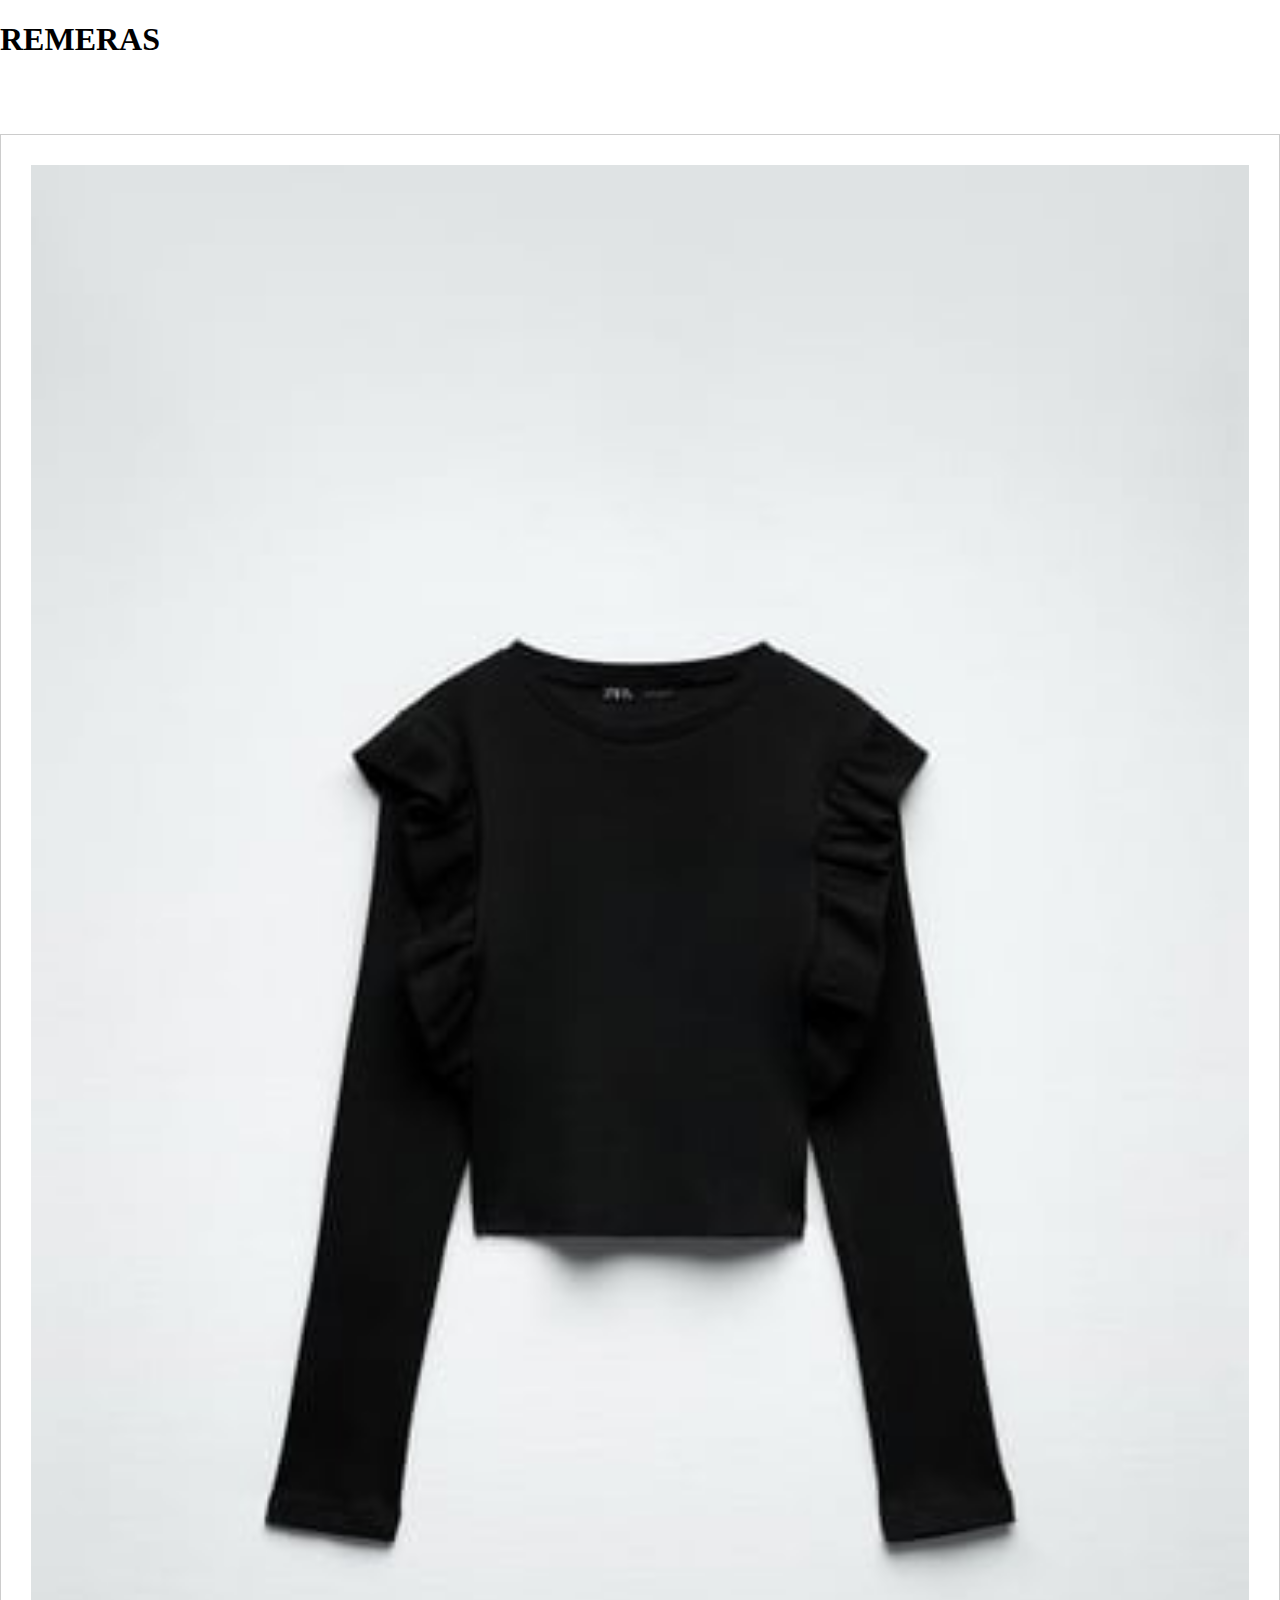
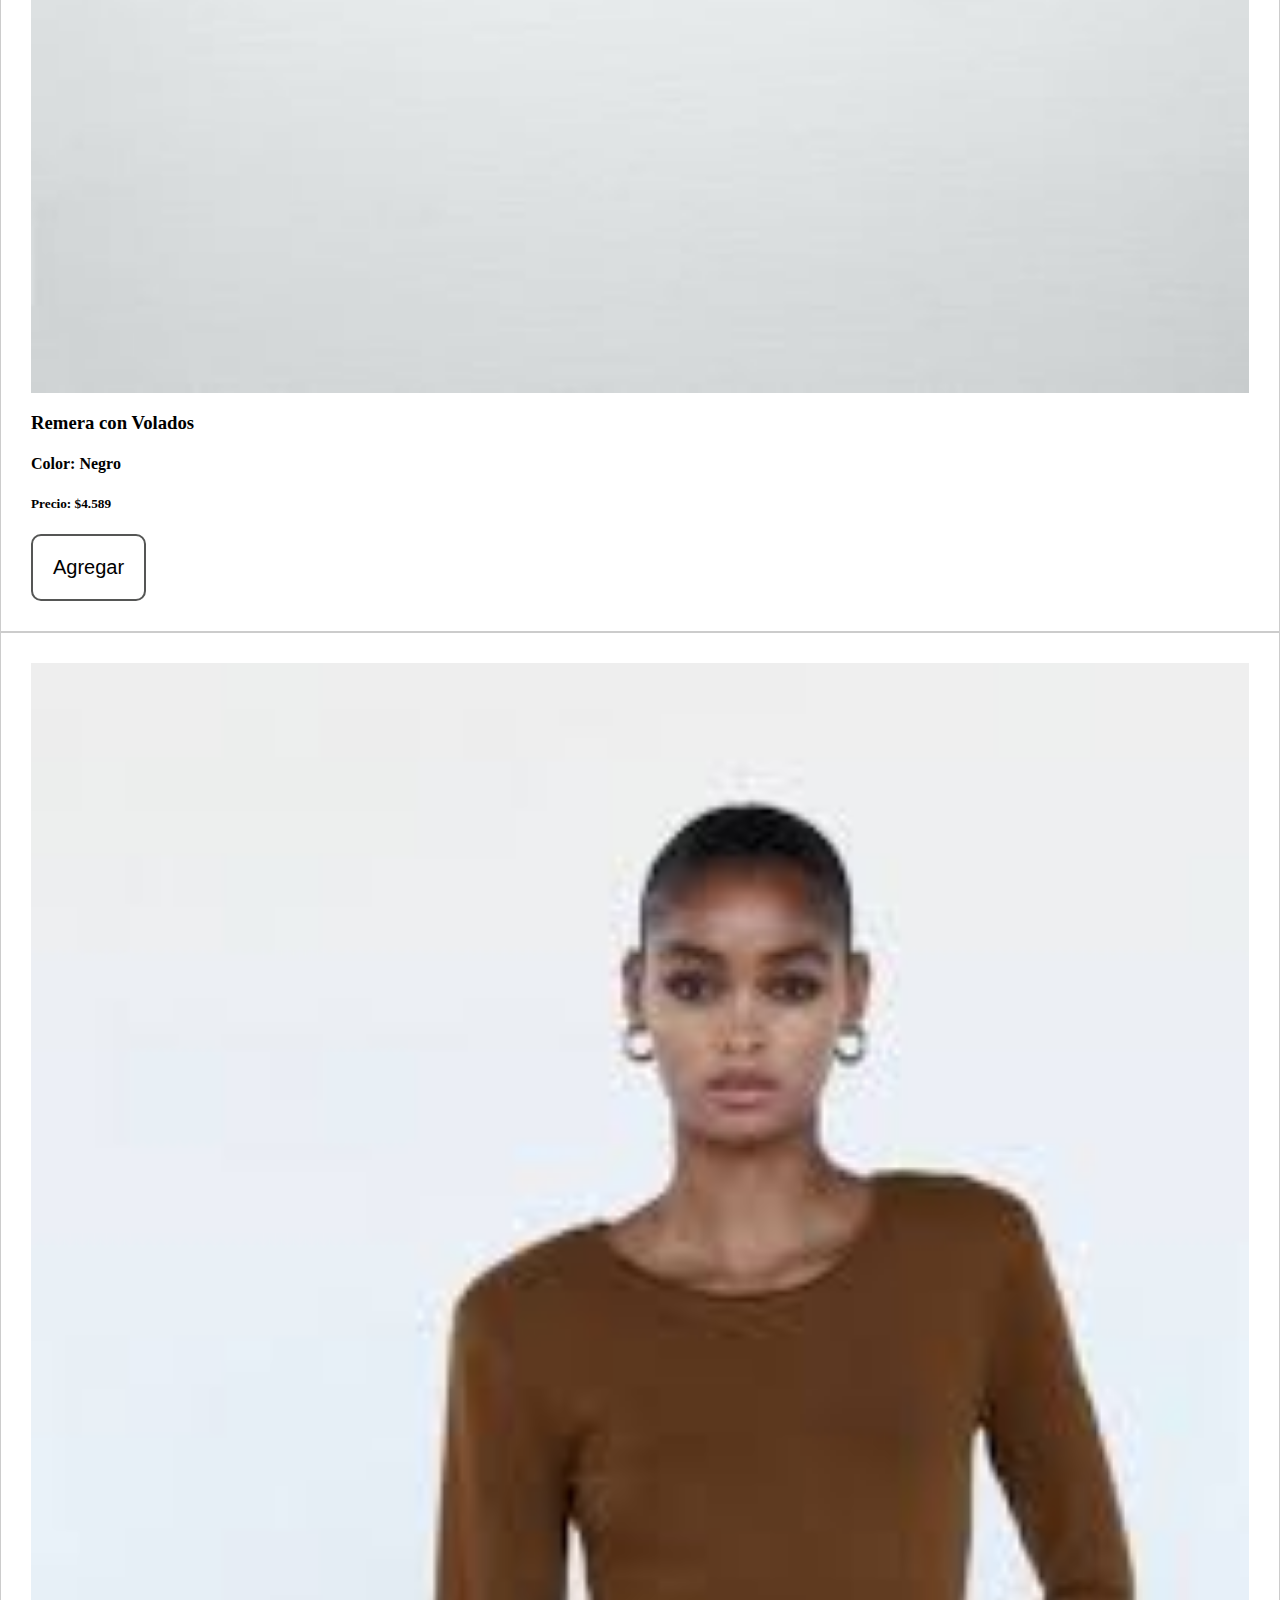
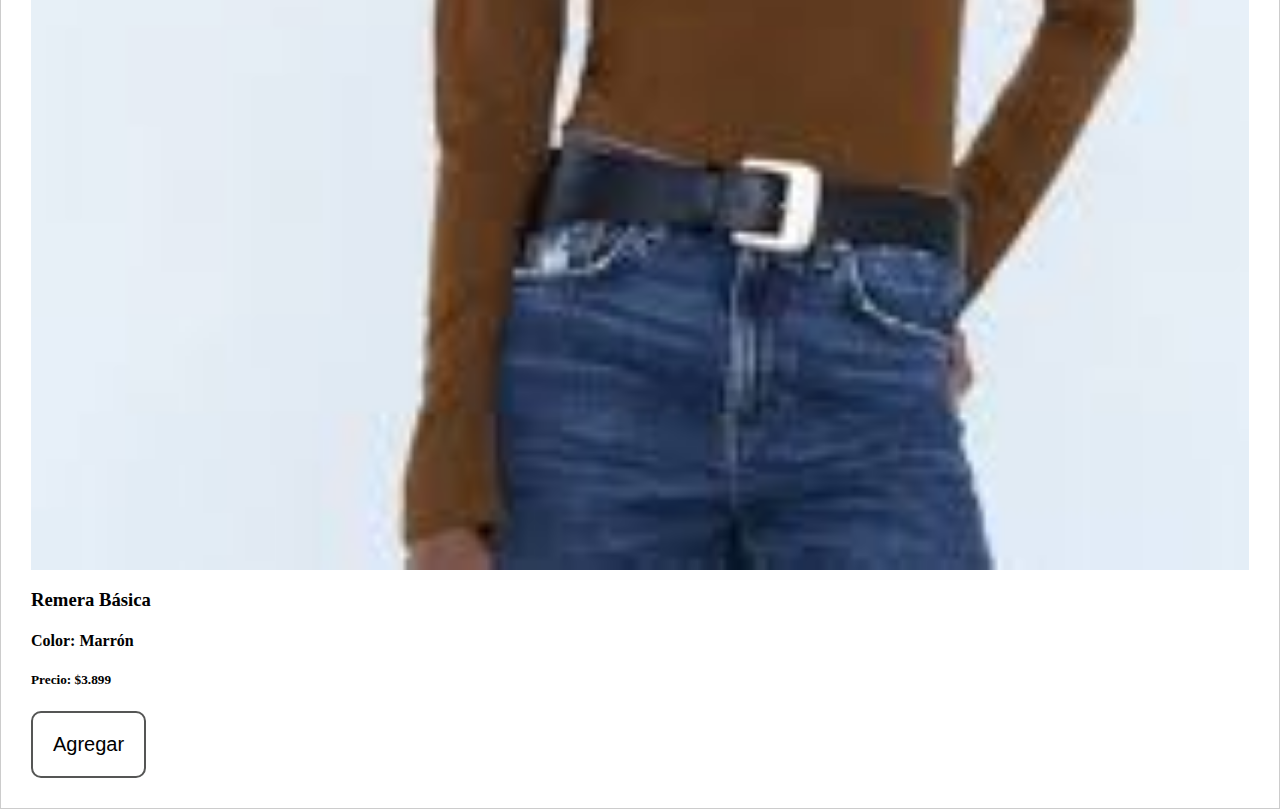
<file: remeras.html>
<!DOCTYPE html>
<html lang="en">
<head>
    <meta charset="UTF-8">
    <title>Pagina de Ropa</title>
    <meta content="Perona Valentina - Rivero Bosch Josefina " name="autor">
    <meta content="Web pagina de ropa" name="descripcion">
    <meta content="ropa, compra, jeans" name="palabras principales">
    <link href="https://fonts.googleapis.com/css2?family=Ubuntu&display=swap" rel="stylesheet">
    <link rel="shortcut icon" href="imagenes/s.jpg">
    <link rel="stylesheet" href="estilo.css">
    <style>
    </style>

</head>
<body>

<div class="REMERAS">
    <header class="text-center">
        <div><h1>REMERAS</h1></div>
        <br>
        <br>
        <br>
    </header>
    <div class="productos">
        <div class="producto">
                <div class="card">
                    <img src="imagenes/remera1.jpg" alt="Imagen remera negra con volados">
                    <h3>Remera con Volados</h3>
                    <h4>Color: Negro</h4>
                    <h5>Precio: $4.589</h5>
                    <button class="boton">Agregar</button>
                </div>
            </div>
            <div class="producto">
                <div class="card">
                    <img src="imagenes/remera2.jpg" alt="Imagen remera marron">
                    <h3>Remera Básica</h3>
                    <h4>Color: Marrón </h4>
                    <h5>Precio: $3.899</h5>
                    <button class="boton">Agregar</button>
                </div>
            </div>
        </div>
    </div>

</body>

</html>
</file>
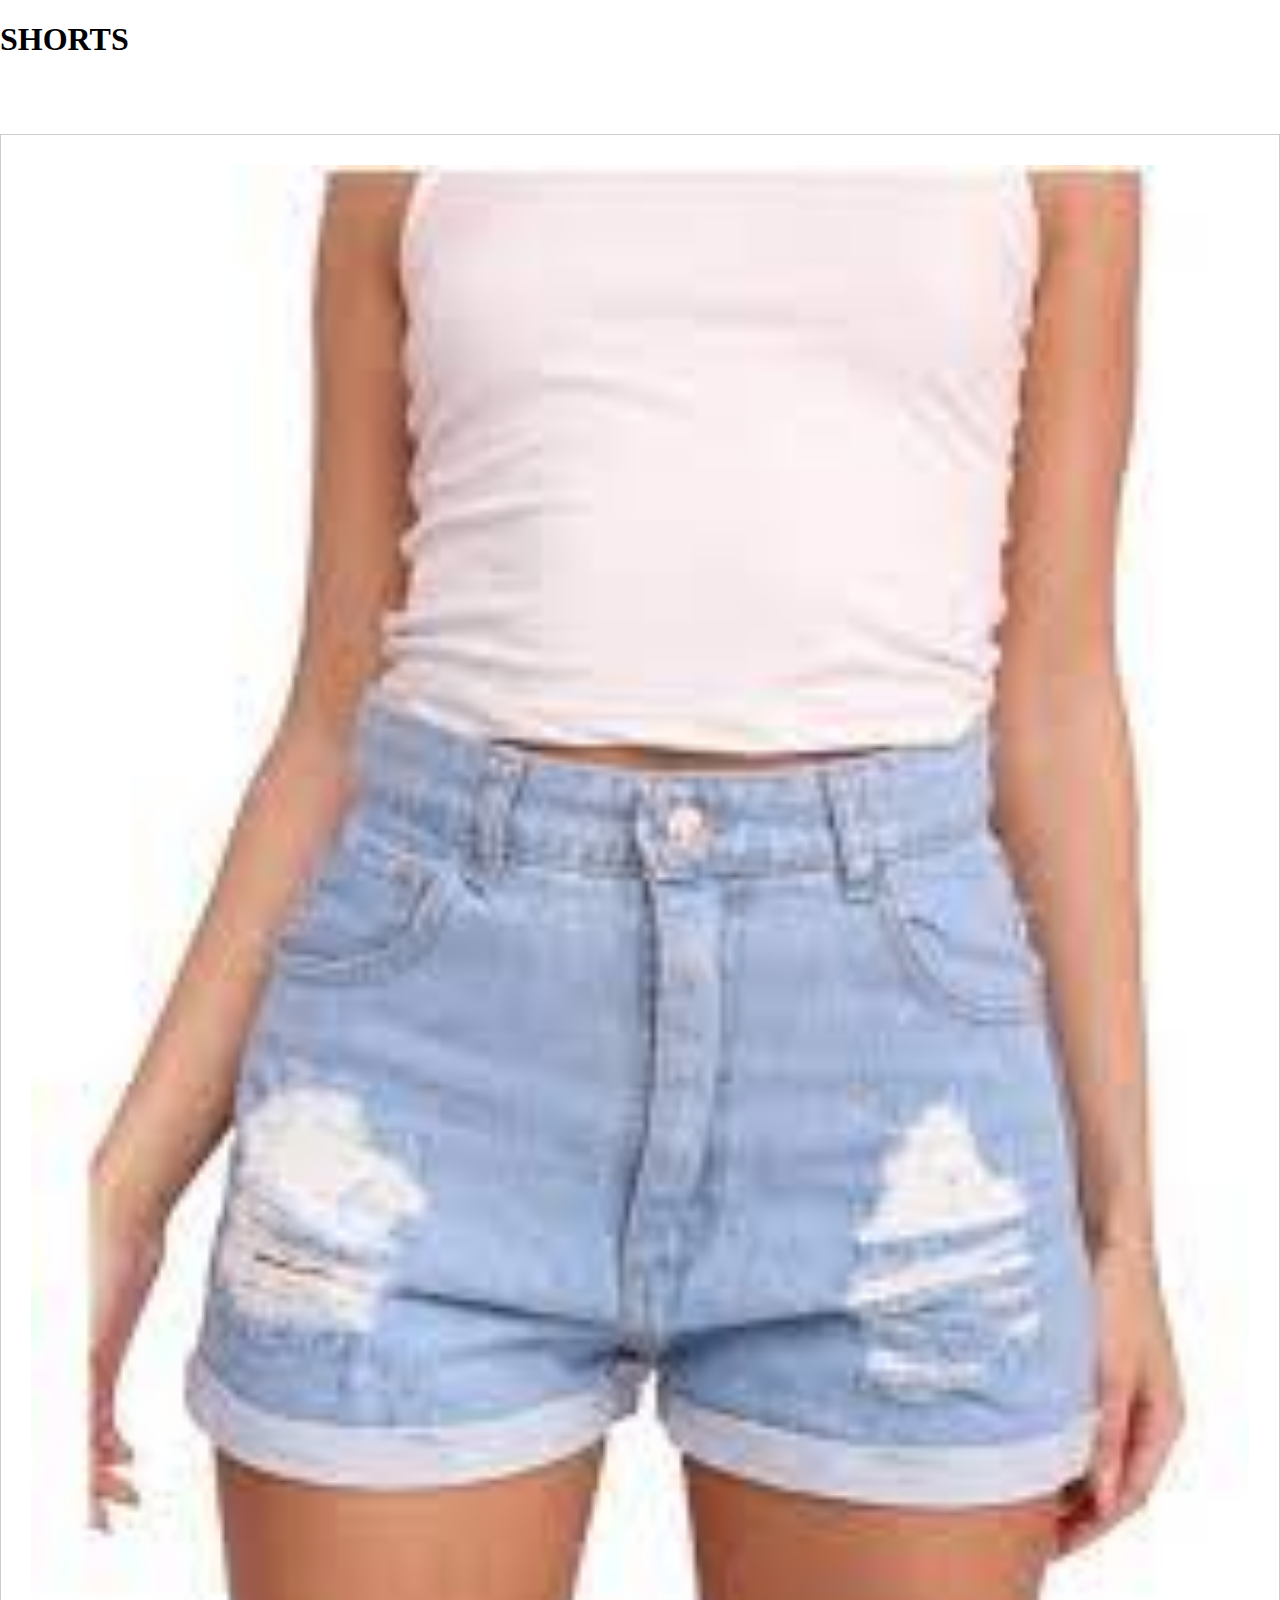
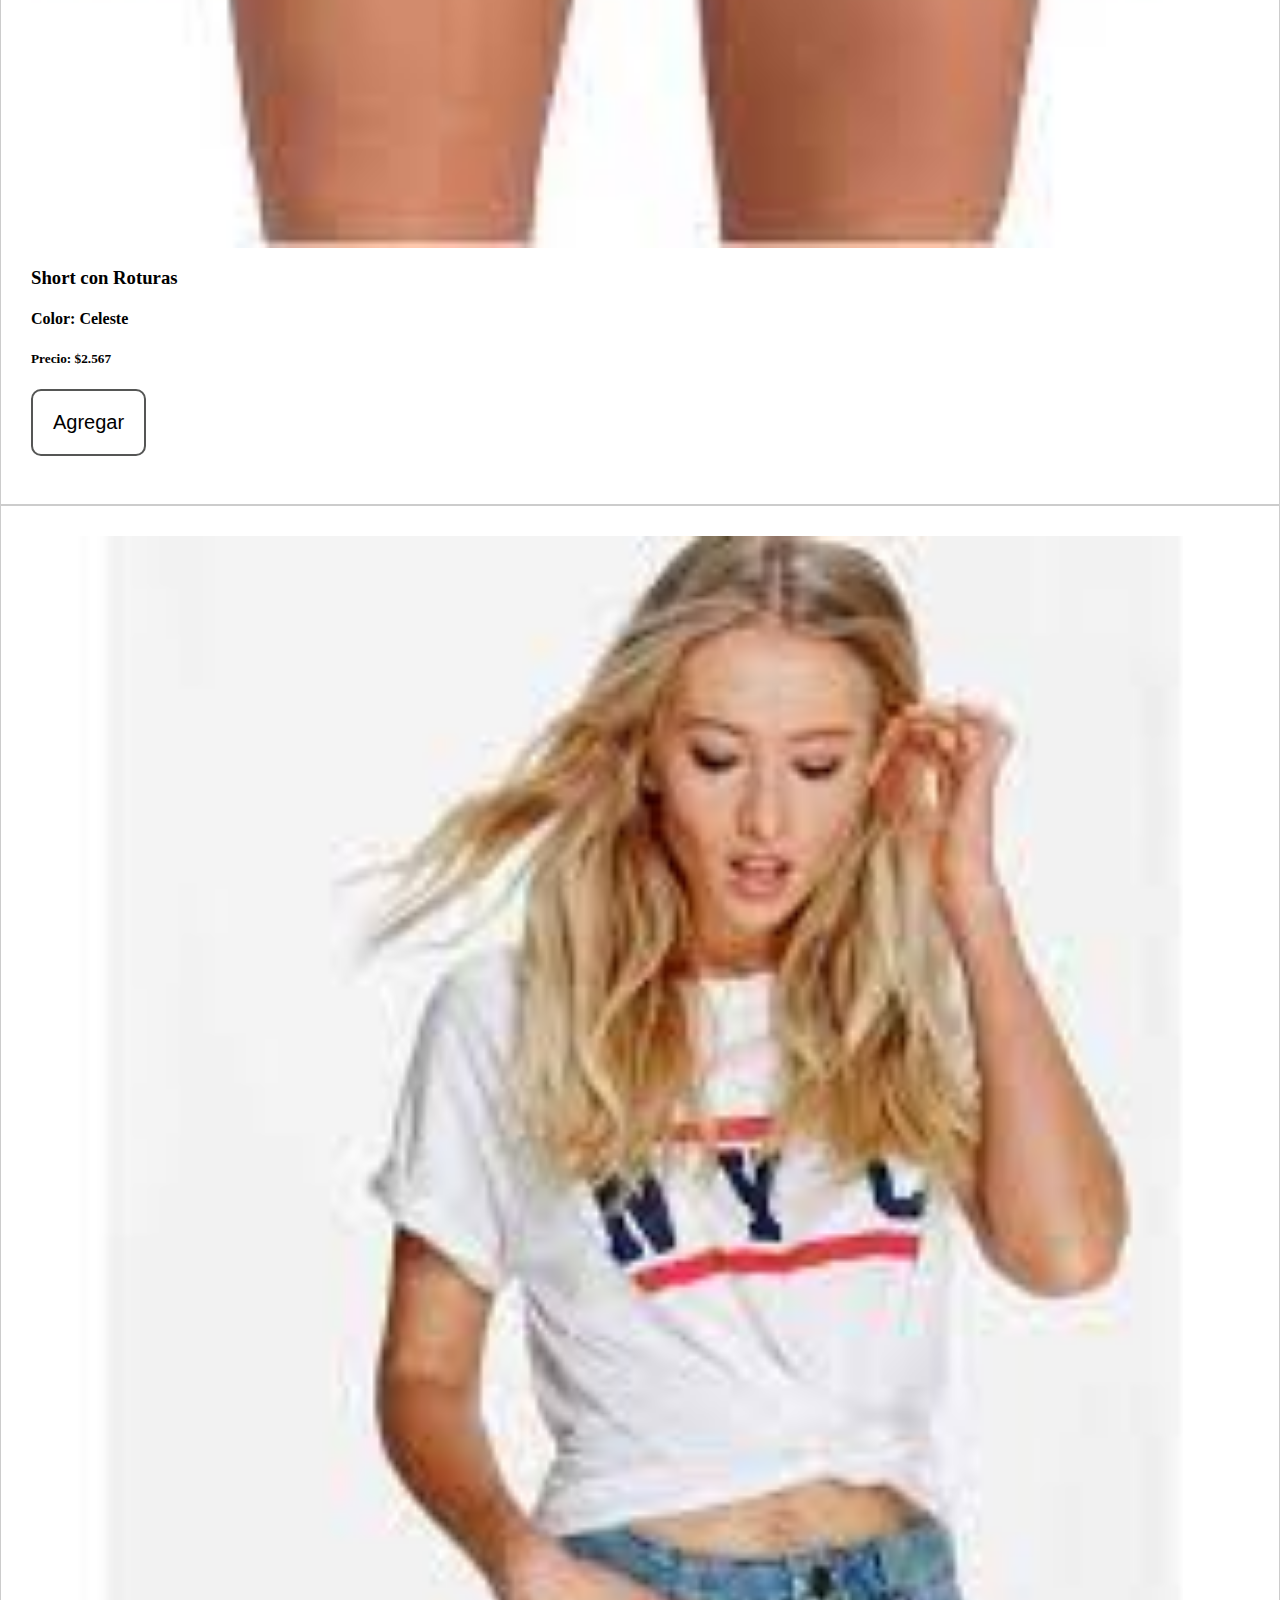
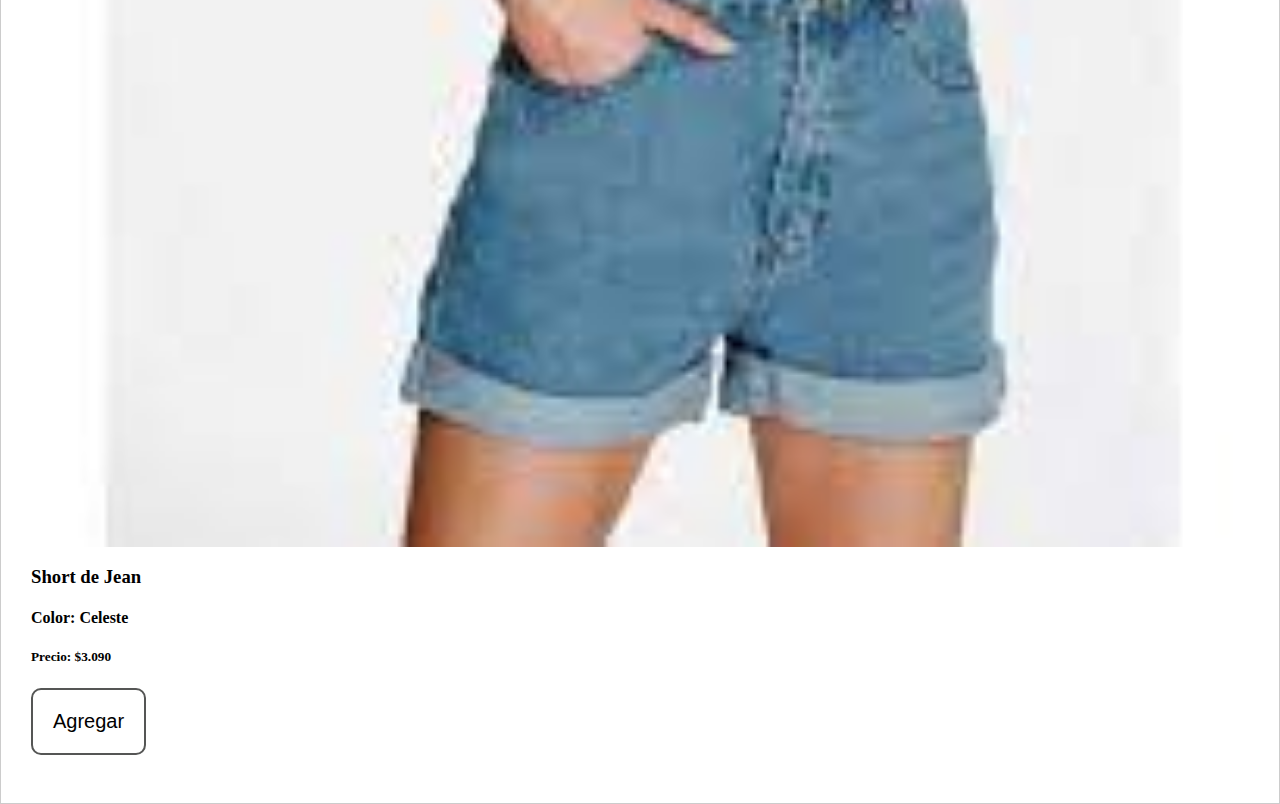
<file: shorts.html>
<!DOCTYPE html>
<html lang="en">
<head>
    <meta charset="UTF-8">
    <title>Pagina de Ropa</title>
    <meta content="Perona Valentina - Rivero Bosch Josefina " name="autor">
    <meta content="Web pagina de ropa" name="descripcion">
    <meta content="ropa, compra, jeans" name="palabras principales">
    <link href="https://fonts.googleapis.com/css2?family=Ubuntu&display=swap" rel="stylesheet">
    <link rel="shortcut icon" href="imagenes/s.jpg">
    <link rel="stylesheet" href="estilo.css">
    <style>
    </style>
</head>
<body>

<div class="SHORTS">
    <header class="text-center">
        <div><h1>SHORTS</h1></div>
        <br>
        <br>
        <br>
    </header>
    <div class="productos">
            <div class="producto">
                <div class="card">
                    <img src="imagenes/Short1.jpg" alt="Imagen short roto">
                    <h3>Short con Roturas</h3>
                    <h4>Color: Celeste</h4>
                    <h5>Precio: $2.567</h5>
                    <button class="boton">Agregar</button>
                    <br>
                    <br>
                </div>
            </div>
            <div class="producto">
                <div class="card">
                    <img src="imagenes/short2.jpg" alt="Imagen short de jean">
                    <h3>Short de Jean</h3>
                    <h4>Color: Celeste</h4>
                    <h5>Precio: $3.090</h5>
                    <button class="boton">Agregar</button>
                    <br>
                    <br>
                </div>
            </div>
        </div>
</div>

</body>

</html>
</file>
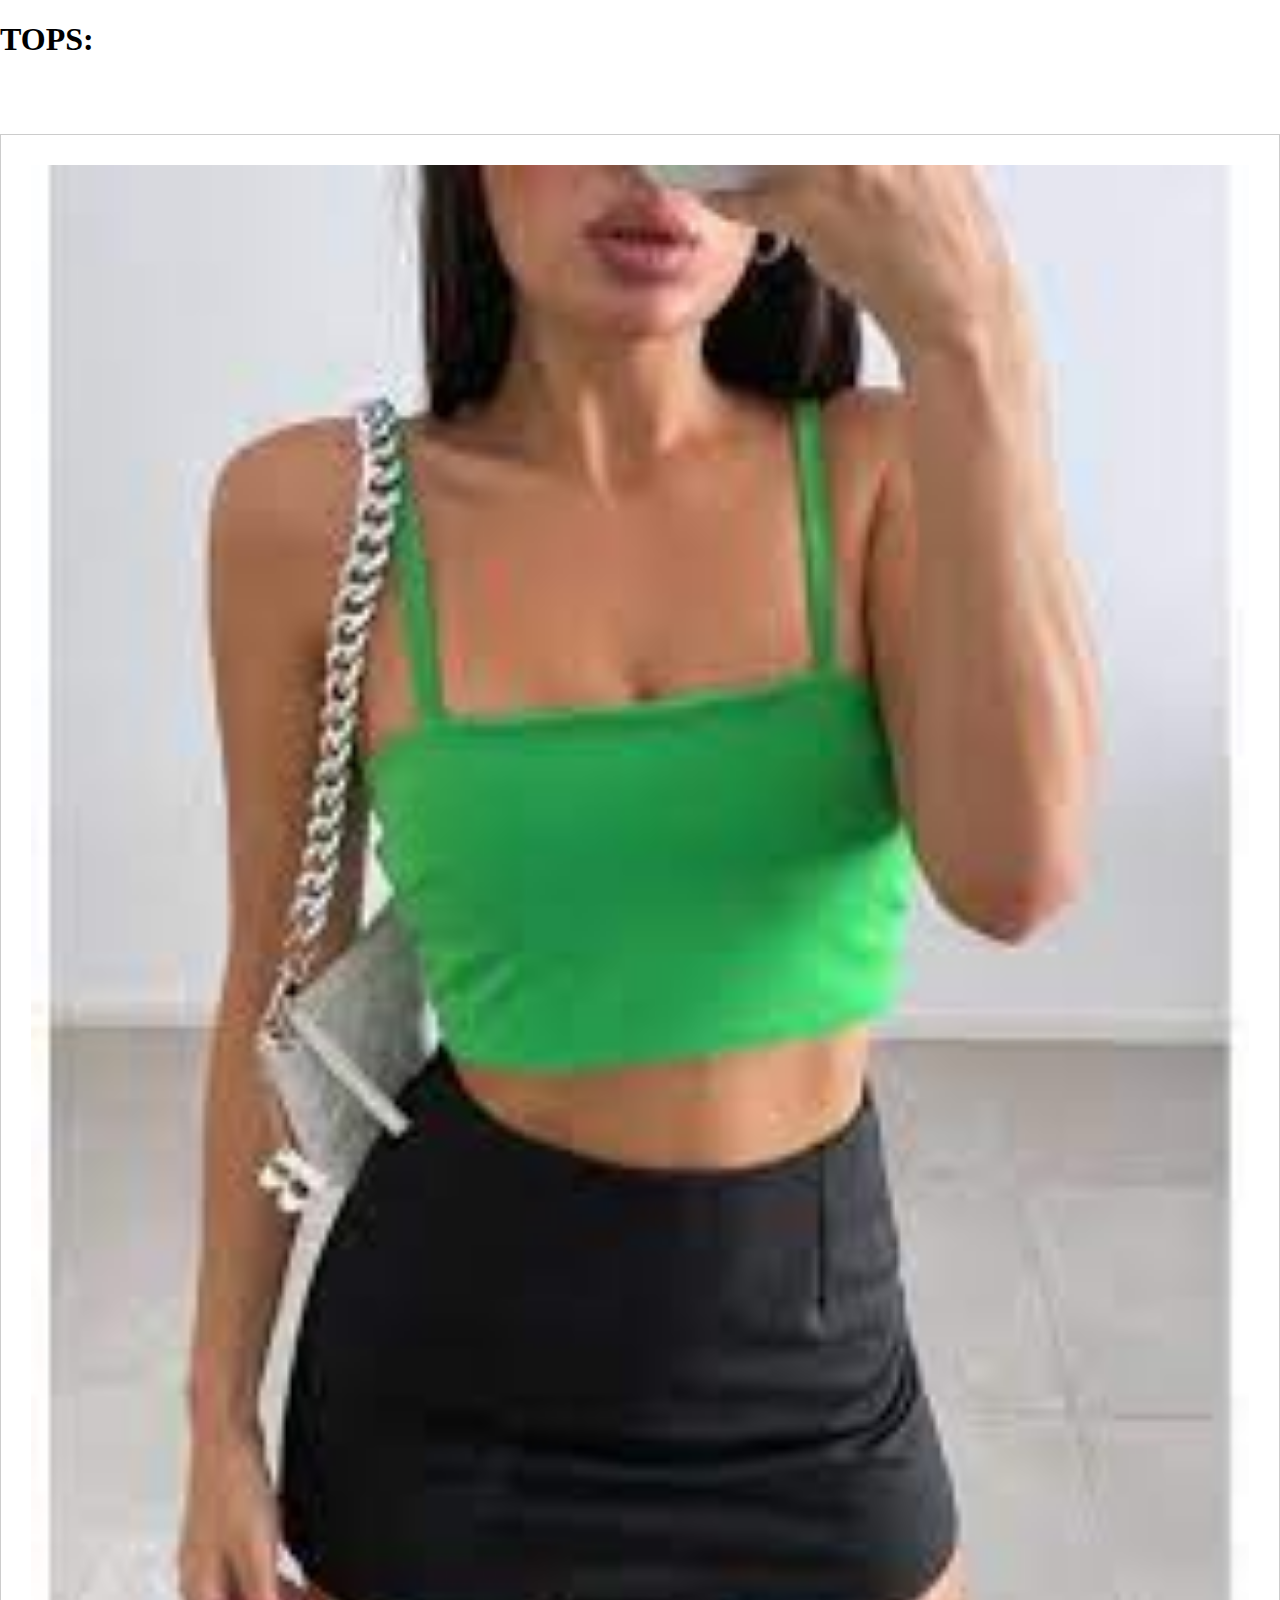
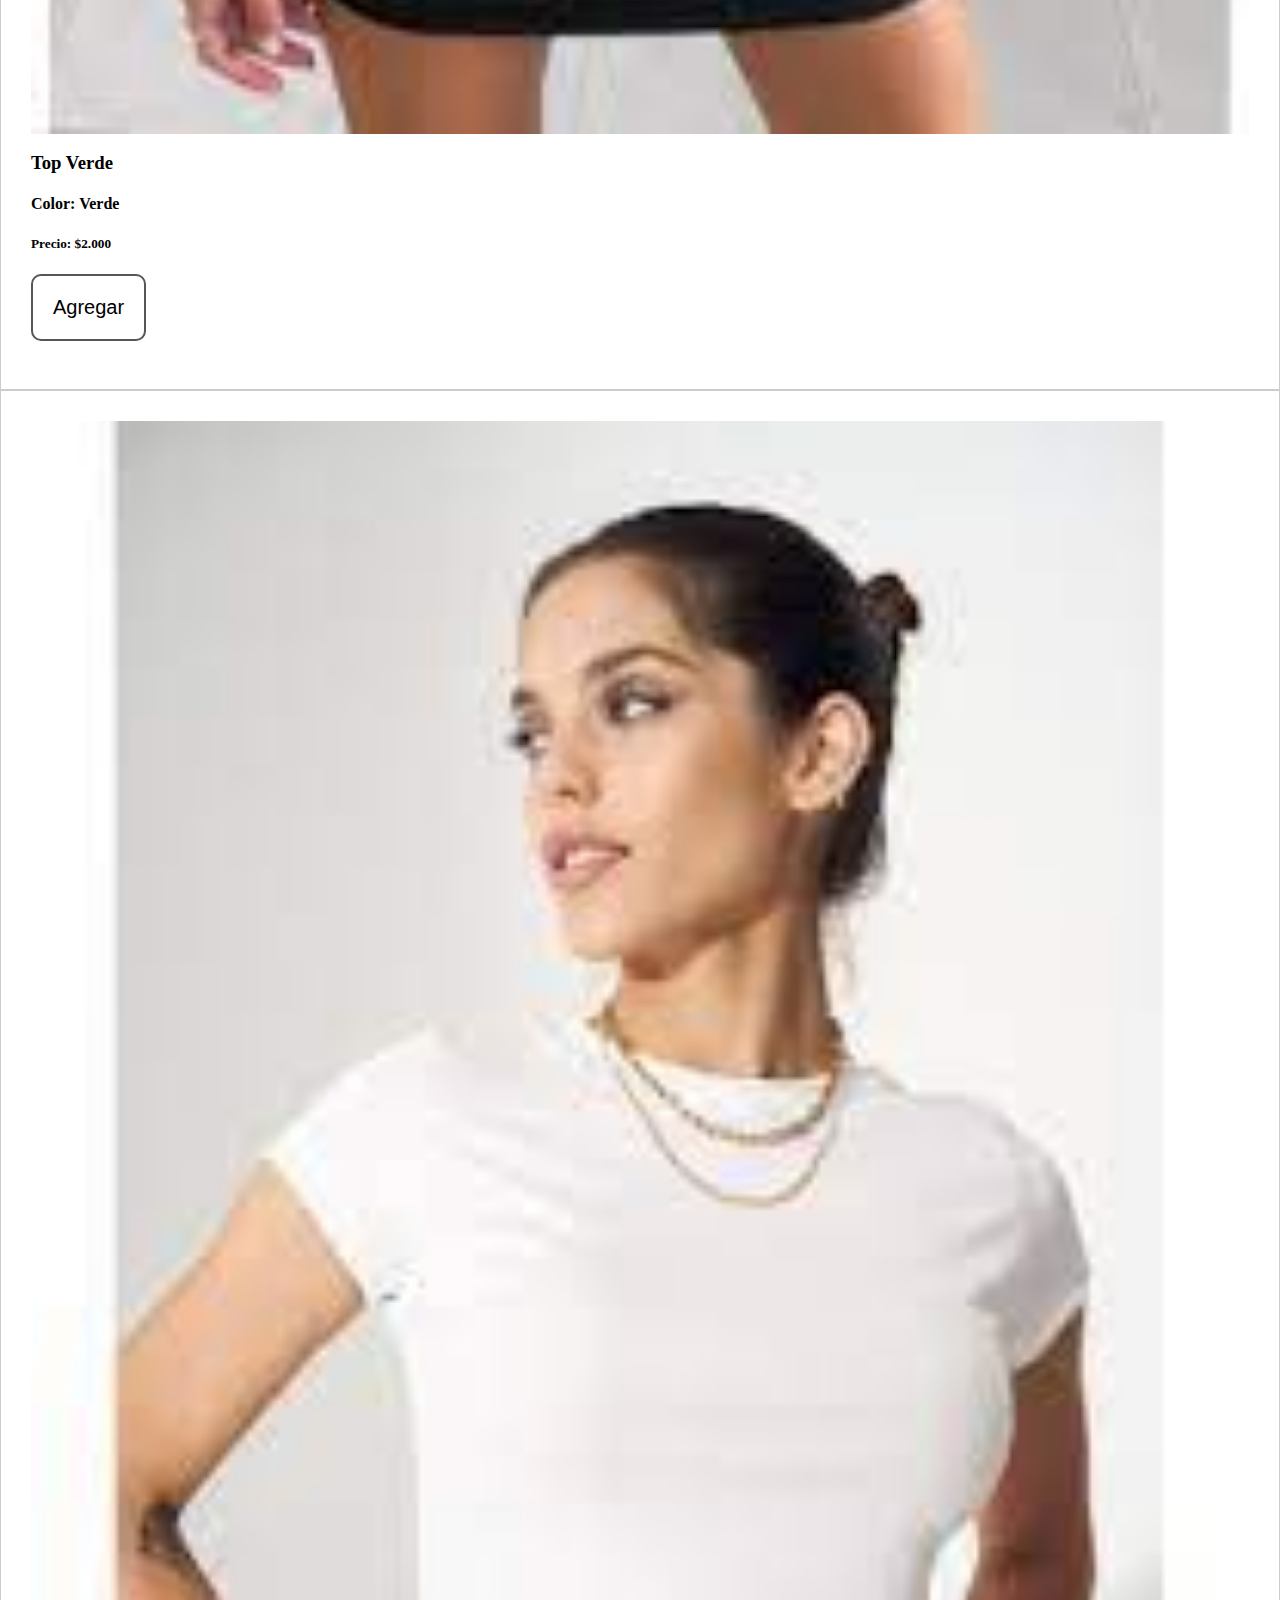
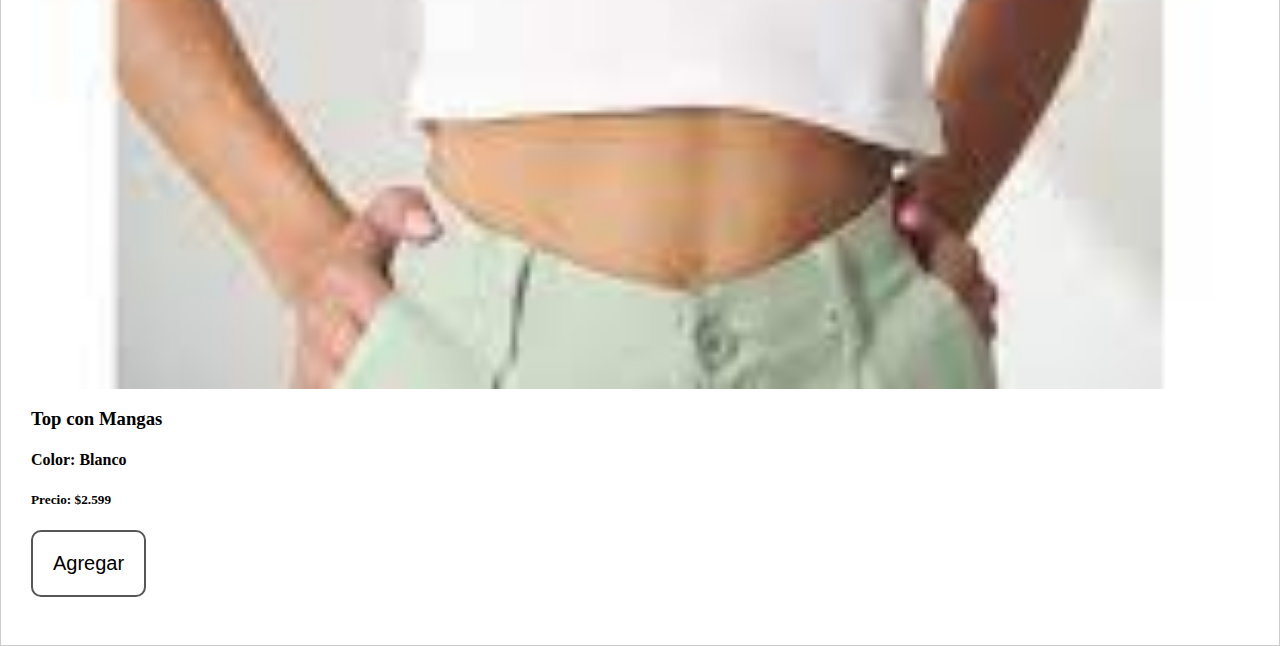
<file: tops.html>
<!DOCTYPE html>
<html lang="en">
<head>
    <meta charset="UTF-8">
    <title>Pagina de Ropa</title>
    <meta content="Perona Valentina - Rivero Bosch Josefina " name="autor">
    <meta content="Web pagina de ropa" name="descripcion">
    <meta content="ropa, compra, jeans" name="palabras principales">
    <link href="https://fonts.googleapis.com/css2?family=Ubuntu&display=swap" rel="stylesheet">
    <link rel="shortcut icon" href="imagenes/s.jpg">
    <link rel="stylesheet" href="estilo.css">
    <style>
    </style>
</head>
<body>

<div class="TOPS">
    <header class="text-center">
        <div><h1>TOPS:</h1></div>
        <br>
        <br>
        <br>
    </header>
    <div class="productos">
            <div class="producto">
                <div class="card">
                    <img src="imagenes/top1.jpg" alt="Imagen short roto">
                    <h3>Top Verde</h3>
                    <h4>Color: Verde</h4>
                    <h5>Precio: $2.000</h5>
                    <button class="boton">Agregar</button>
                    <br>
                    <br>
                </div>
            </div>
            <div class="producto">
                <div class="card">
                    <img src="imagenes/top2.jpg" alt="Imagen short de jean">
                    <h3>Top con Mangas</h3>
                    <h4>Color: Blanco</h4>
                    <h5>Precio: $2.599</h5>
                    <button class="boton">Agregar</button>
                    <br>
                    <br>
                </div>
            </div>
        </div>
</div>

</body>

</html>
</file>
<file: estilo.css>
/*INDEX*/

{
    box-sizing: border-box
;
}

body {

    margin: 0;
    font-family: 'Nuosu SIL', serif;
}

img {
    display: block;
    width: 100%;
}

.main-header .container {
    padding: 0 20px;

}


.main-header__title {

    text-align: center;
    font-size: 8em;
    margin: 10px 0;
    color: black;
    font-family: 'Linotype Didot Pro Roman', serif;

}


.main {
    padding: 20px;
}


/*IMAGENES*/
.container-slider {

    position: relative;
}

.slider {
    width: 95%;
    margin: auto;
    overflow: hidden;

}

.slider ul {
    display: flex;
    padding: 0;
    width: 400%;

    animation: cambio 20s infinite;
    animation-direction: alternate;
}

.slider li {
    width: 100%;
    list-style: none;
}

.slider img {
    width: 100%;

}

@keyframes cambio {
    0% {
        margin-left: 0;
    }
    20% {
        margin-left: 0;
    }

    25% {
        margin-left: -100%;
    }
    45% {
        margin-left: -100%;
    }

    50% {
        margin-left: -200%;
    }
    70% {
        margin-left: -200%;
    }

    75% {
        margin-left: -300%;
    }
    100% {
        margin-left: -300%;
    }


}


/*SIMBOLOS*/
ul, ol {
    list-style: none;
}

.nav li a {
    background-color: white;
    color: black;
    text-decoration: none;
    padding: 10px 15px;
    display: block;
}

.nav li a:hover {
    background-color: ghostwhite;
}

.nav > li {
    float: left;
}

.nav li ul {
    display: none;
    position: absolute;
    min-width: 140px;
}

.nav li:hover > ul {
    display: block;
}

.nav li ul li {
    position: relative;
}

.nav li ul li ul {
    right: -140px;
    top: 0;
}

.material-symbols-outlined {
    float: right;
    size: 10px;
}

.material-symbols-outlined {
    font-variation-settings: 'FILL' 0,
    'wght' 400,
    'GRAD' 0,
    'opsz' 48

}

.material-symbols-outlined {
    font-variation-settings: 'FILL' 0,
    'wght' 400,
    'GRAD' 0,
    'opsz' 48

}

.material-symbols-outlined {
    font-variation-settings: 'FILL' 0,
    'wght' 400,
    'GRAD' 0,
    'opsz' 48
}


/*ESTILOS DE PRODUCTOS*/
.container-products {
    display: grid;
    grid-template-columns: repeat(3, 1fr);
    grid-gap: 10px;


}

.product {

    border: 1px solid #ccc;
    padding: 20px;
    text-align: center;
}


.product__img {
    width: 100%;
    height: 300px;
    object-fit: cover;


}

.product__title {

    text-align: center;
}

.producto__price {
    color: #413f3f;
    font-weight: bold;
}

.product__icon {
    display: block;
    margin: 10px 0;
}

.boton {
    transition-duration: 0.4s;
    font-size: 20px;
    text-align: center;
    background-color: white;
    color: black;
    border: 2px solid #555655;
    border-radius: 10px;
    padding: 20px 20px;
    position: center;
}

.boton:hover {
    background-color: #565454;
    color: white;
}


/*FOOTER*/

.main-footer {
    background: #1c1c1c;
    color: #dedddd;
    padding: 30px 20px;
}

.footer__txt {

    color: #abaaaa;
}


/*INICIAR SESION*/
#iniciar {
    width: 320px;
    height: 420px;
    background: black;
    color: white;
    top: 50%;
    left: 50%;
    position: absolute;
    transform: translate(-50%, -50%);
    box-sizing: border-box;
    padding: 70px 30px;
    border-radius: 15%;
}

.avatar {
    width: 100px;
    height: 100px;
    border-radius: 50%;
    position: absolute;
    top: -50px;
    left: calc(50% - 50px);
}

#iniciar h1 {
    margin: 0;
    padding: 0;
    text-align: center;
    font-size: 20px;
}

#iniciar label {
    margin: 0;
    padding: 0;
    font-weight: bold;
    display: block;
}

#iniciar button {
    width: 100%;
    margin-bottom: 20px;
}

#iniciar input[type="email"], #iniciar input[type="password"] {
    border: none;
    border-bottom: 1px solid white;
    background: transparent;
    outline: none;
    height: 40px;
    color: white;
    font-size: 12px;
}

#iniciar button[type="submit"] {
    border: none;
    outline: none;
    height: 40px;
    background: white;
    color: black;
    font-size: 16px;
    border-radius: 20px;

}

#iniciar a {
    text-decoration: none;
    font-size: 12px;
    line-height: 20px;
    color: darkgray;


}

#iniciar a:hover {
    color: white;
}

/*REGISTRARME*/
#registrarme {
    width: 380px;
    height: 470px;
    background: black;
    color: white;
    top: 50%;
    left: 50%;
    position: absolute;
    transform: translate(-50%, -50%);
    box-sizing: border-box;
    padding: 25px 30px;
    border-radius: 10%;
}


#registrarme h1 {
    margin: 0;
    padding: 0;
    text-align: center;
    font-size: 25px;
}

#registrarme label {
    margin: 0;
    padding: 0;
    font-weight: bold;
    display: block;
}

#registrarme button {
    width: 100%;
    margin-bottom: 20px;
}

#registrarme input[type="email"], #registrarme input[type="password"],
#registrarme input[type="password"], #registrarme input[type="text"] {
    border: none;
    border-bottom: 1px solid white;
    background: transparent;
    outline: none;
    height: 40px;
    color: white;
    font-size: 12px;
}

#registrarme button[type="button"] {
    border: none;
    outline: none;
    height: 40px;
    background: white;
    color: black;
    font-size: 16px;
    border-radius: 15px;
}

/*ESTILOS DE CADA PRODUCTOS*/
.container-producto {
    display: grid;
    grid-template-columns: repeat(3, 1fr);
    grid-gap: 30px;
    width: 200%;

}

.producto {

    border: 1px solid #ccc;
    padding: 30px;
    text-align: left;
}


.producto__img {
    width: 50%;
    height: 500px;
    object-fit: cover;


}

.producto__title {

    text-align: left;
}

.product__price {
    color: #413f3f;
    font-weight: bold;
}

.producto__icon {
    display: block;
    margin: 10px 0;
}

.boton-prod {
    transition-duration: 0.4s;
    font-size: 13px;
    text-align: center;
    background-color: white;
    color: black;
    border: 2px solid #555655;
    border-radius: 5px;
    padding: 5px 5px;
    position: center;
}

.boton-prod:hover {
    background-color: #565454;
    color: white;
}
</file>
